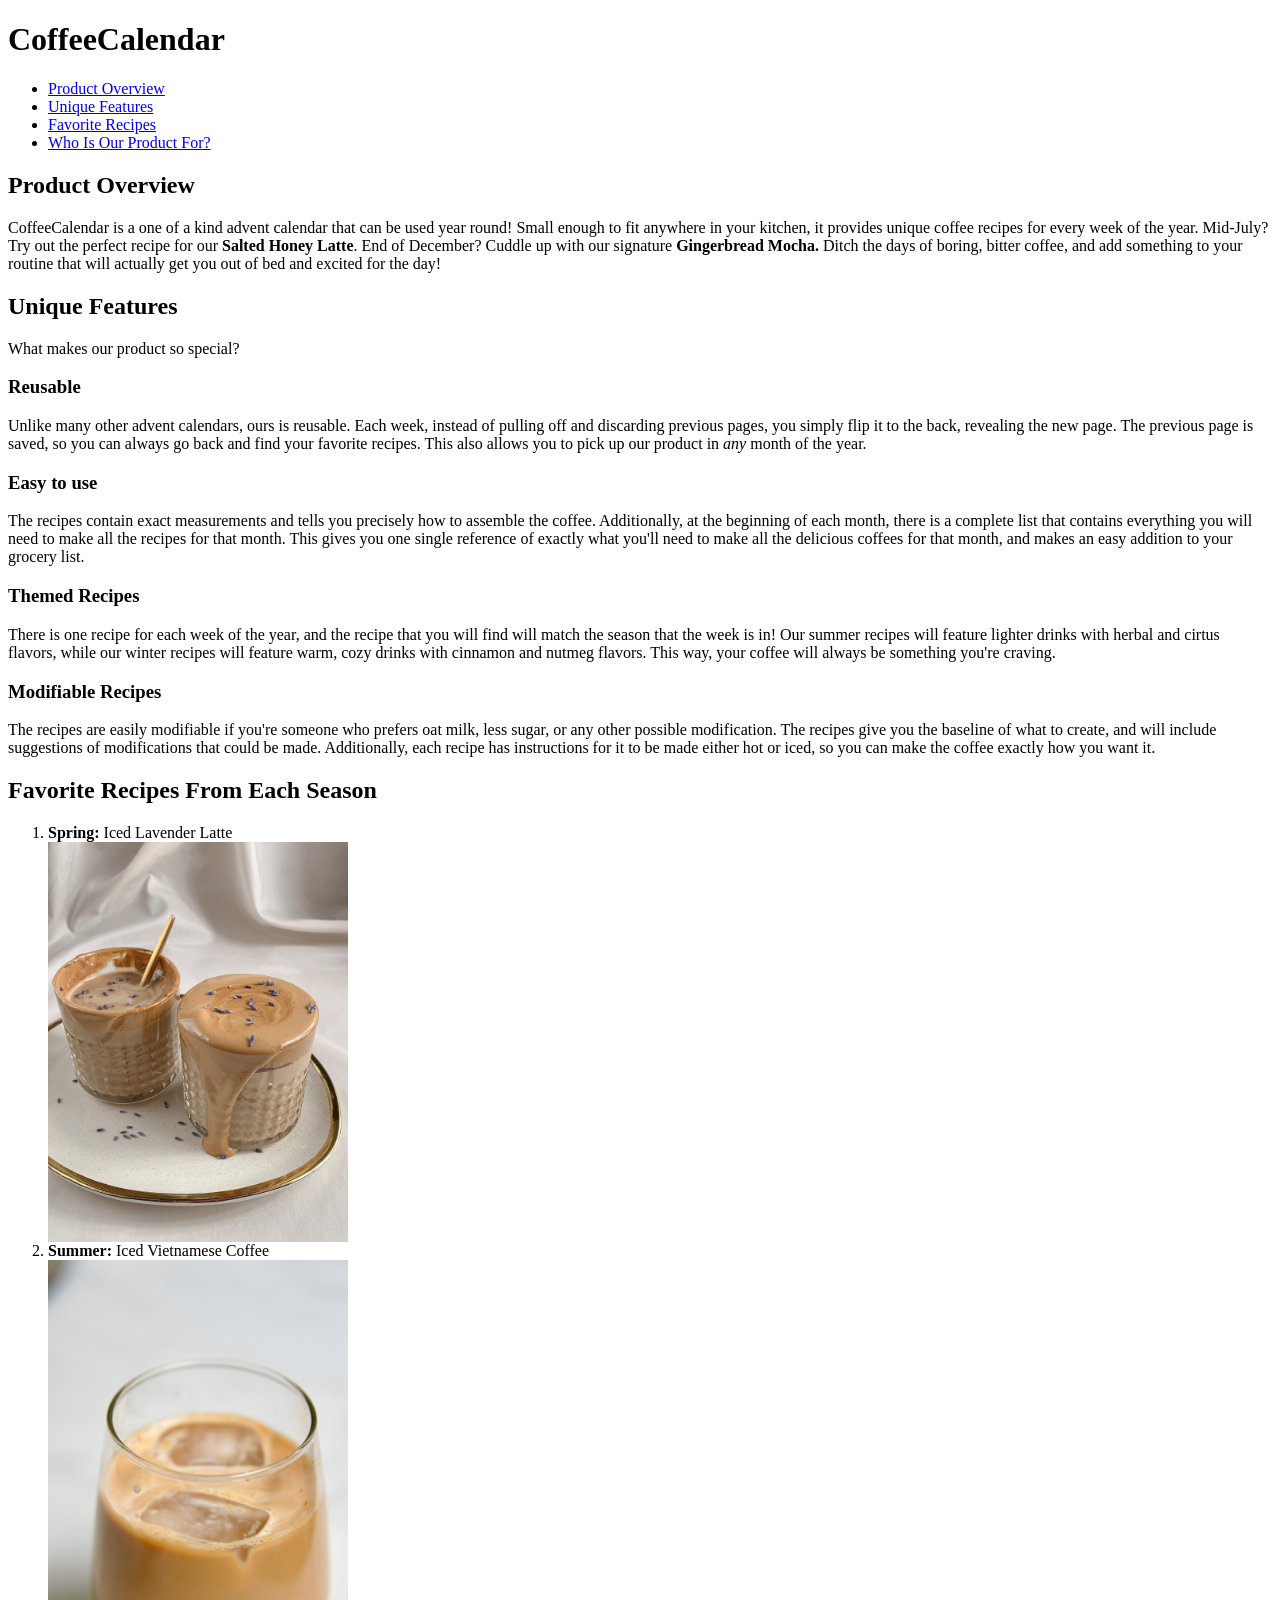
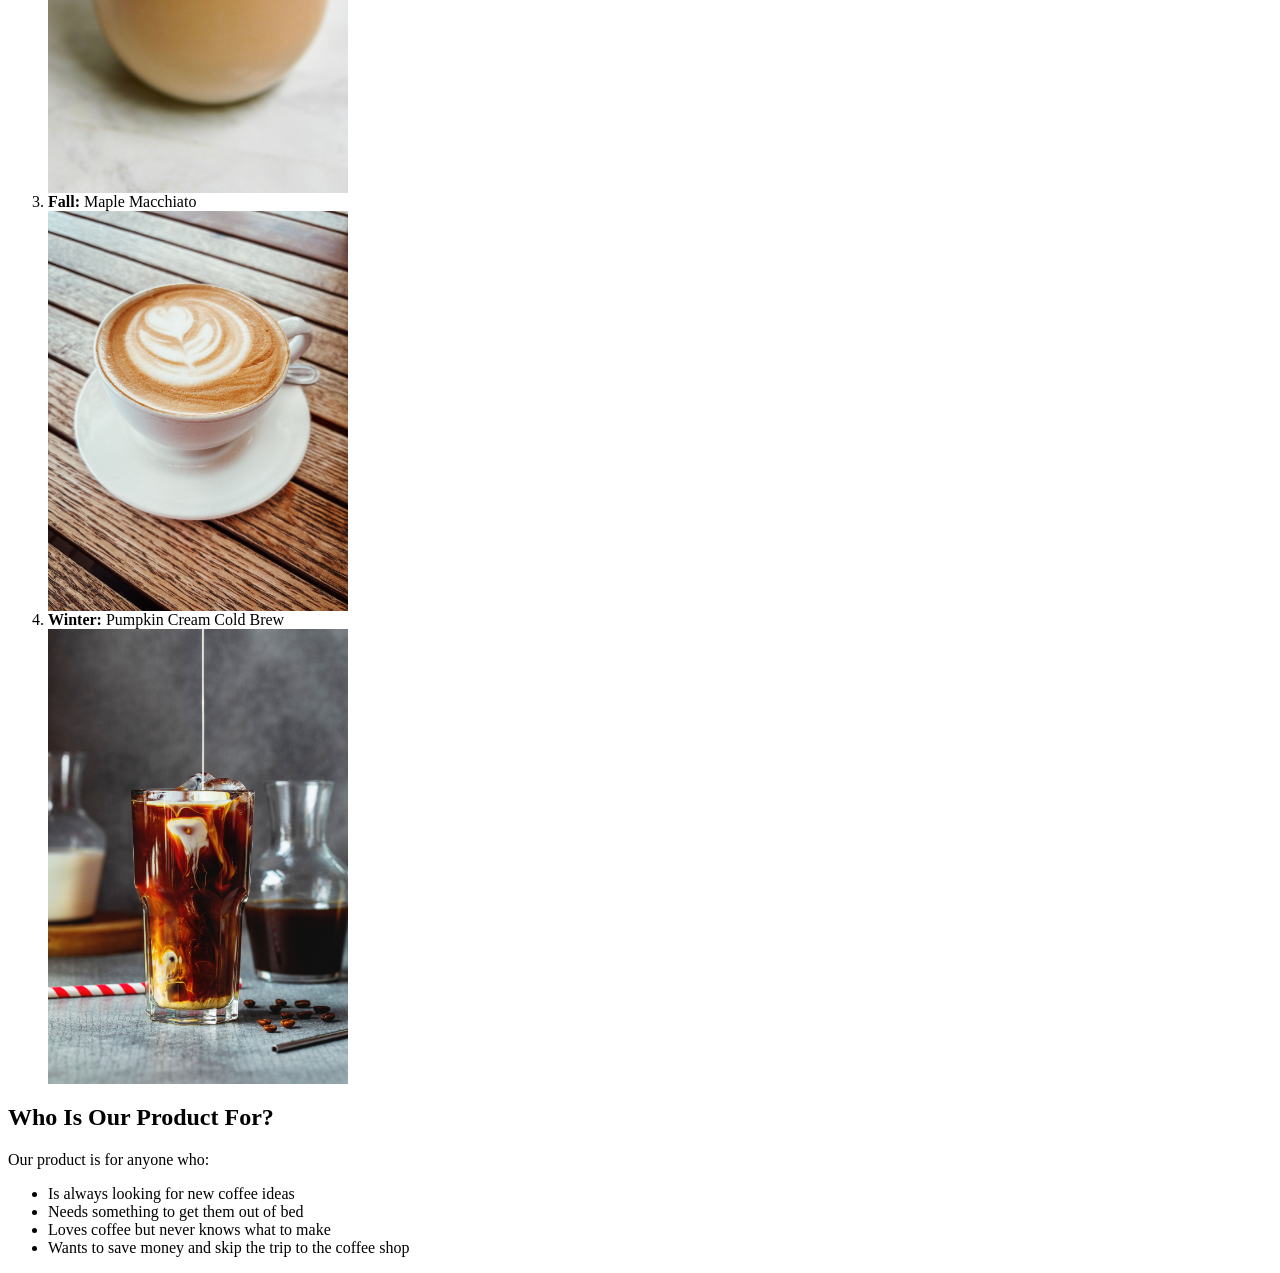
<file: index.html>
<!DOCTYPE html>
<html lang="en">
    <head>
        <title>CoffeeCalendar</title>
        <meta name="description" content="About the CoffeeCalendar Product"> 
        <meta name="author" content="Caitlin Raymond">
        <meta name="keywords" content="Coffee, AdventCalendar, Product">
        <meta charset="UTF-8">
        <link rel="stylesheet" href="css/style.css">
    </head>
    <body>
       <header>
        <h1>CoffeeCalendar</h1>
        <nav>
            <ul>
                <li><a href="#overview">Product Overview</a></li>
                <li><a href="#features">Unique Features</a></li>
                <li><a href="#recipes">Favorite Recipes</a></li>
                <li><a href="#who">Who Is Our Product For?</a></li>
            </ul>
        </nav>
       </header> 
       <main>
        <section id="overview">
            <h2>Product Overview</h2>
            <p>
                CoffeeCalendar is a one of a kind advent calendar that can be used year round! Small enough to fit anywhere in your kitchen, it provides unique coffee recipes for every week of the year. Mid-July? Try out the perfect recipe for our <strong>Salted Honey Latte</strong>. End of December? Cuddle up with our signature <strong>Gingerbread Mocha.</strong> Ditch the days of boring, bitter coffee, and add something to your routine that will actually get you out of bed and excited for the day! 
            </p>
            <h2 id="features">Unique Features</h2>
            <p>What makes our product so special? </p>
                <h3>Reusable</h3>
                <p>Unlike many other advent calendars, ours is reusable. Each week, instead of pulling off and discarding previous pages, you simply flip it to the back, revealing the new page. The previous page is saved, so you can always go back and find your favorite recipes. This also allows you to pick up our product in <em>any</em> month of the year.</p>
                <h3>Easy to use</h3>
                <p> The recipes contain exact measurements and tells you precisely how to assemble the coffee. Additionally, at the beginning of each month, there is a complete list that contains everything you will need to make all the recipes for that month. This gives you one single reference of exactly what you'll need to make all the delicious coffees for that month, and makes an easy addition to your grocery list. 
                </p>
                <h3>Themed Recipes</h3>
                <p>There is one recipe for each week of the year, and the recipe that you will find will match the season that the week is in! Our summer recipes will feature lighter drinks with herbal and cirtus flavors, while our winter recipes will feature warm, cozy drinks with cinnamon and nutmeg flavors. This way, your coffee will always be something you're craving. </p>
                <h3>Modifiable Recipes</h3>
                <p>The recipes are easily modifiable if you're someone who prefers oat milk, less sugar, or any other possible modification. The recipes give you the baseline of what to create, and will include suggestions of modifications that could be made. Additionally, each recipe has instructions for it to be made either hot or iced, so you can make the coffee exactly how you want it.</p>
        </section>
        <section>
            <h2 id="recipes">Favorite Recipes From Each Season</h2>
            <!-- Royalty Free Photos from pexels.com -->
            <ol>
                <li>
                    <b>Spring:</b> Iced Lavender Latte 
                    <img src="images/lavender_latte.jpg" alt="Iced Latte">
                </li>
                
                <li>
                    <b>Summer:</b> Iced Vietnamese Coffee 
                    <img src="images/iced_coffee.jpg" alt="Iced Coffee"></li>
                
                <li>
                    <b>Fall:</b> Maple Macchiato
                    <img src="images/hot_latte.jpg" alt="Hot Latte">
                </li>
                
                <li>
                    <b>Winter:</b> Pumpkin Cream Cold Brew
                    <img src="images/iced_latte.jpg" alt="Cold Brew Coffee">
                </li>
            </ol>
        </section>
        <section id="who">
            <h2>Who Is Our Product For?</h2>
            <p>Our product is for anyone who:</p>
            <ul>
                <li>Is always looking for new coffee ideas</li>
                <li>Needs something to get them out of bed</li>
                <li>Loves coffee but never knows what to make</li>
                <li>Wants to save money and skip the trip to the coffee shop</li>
            </ul>
        </section>
        </main>
       <footer></footer>
    </body>
</html>
</file>
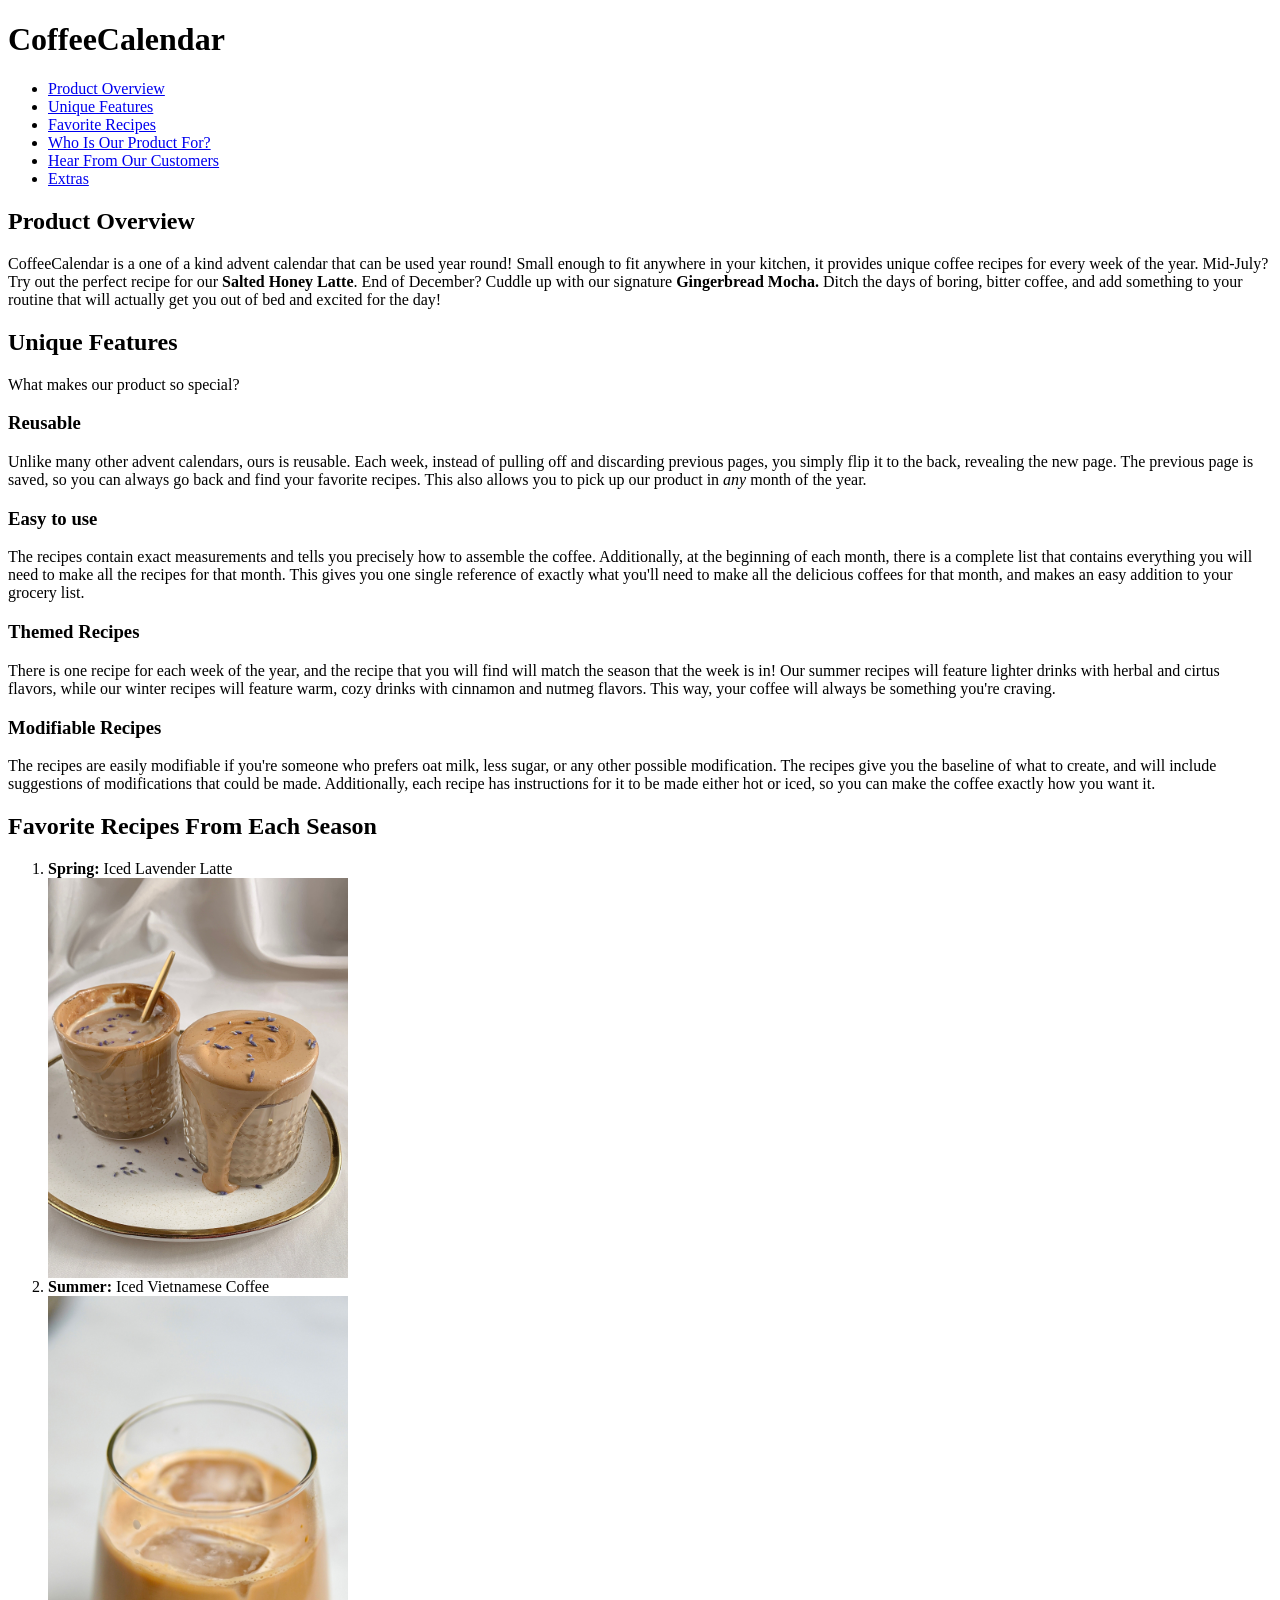
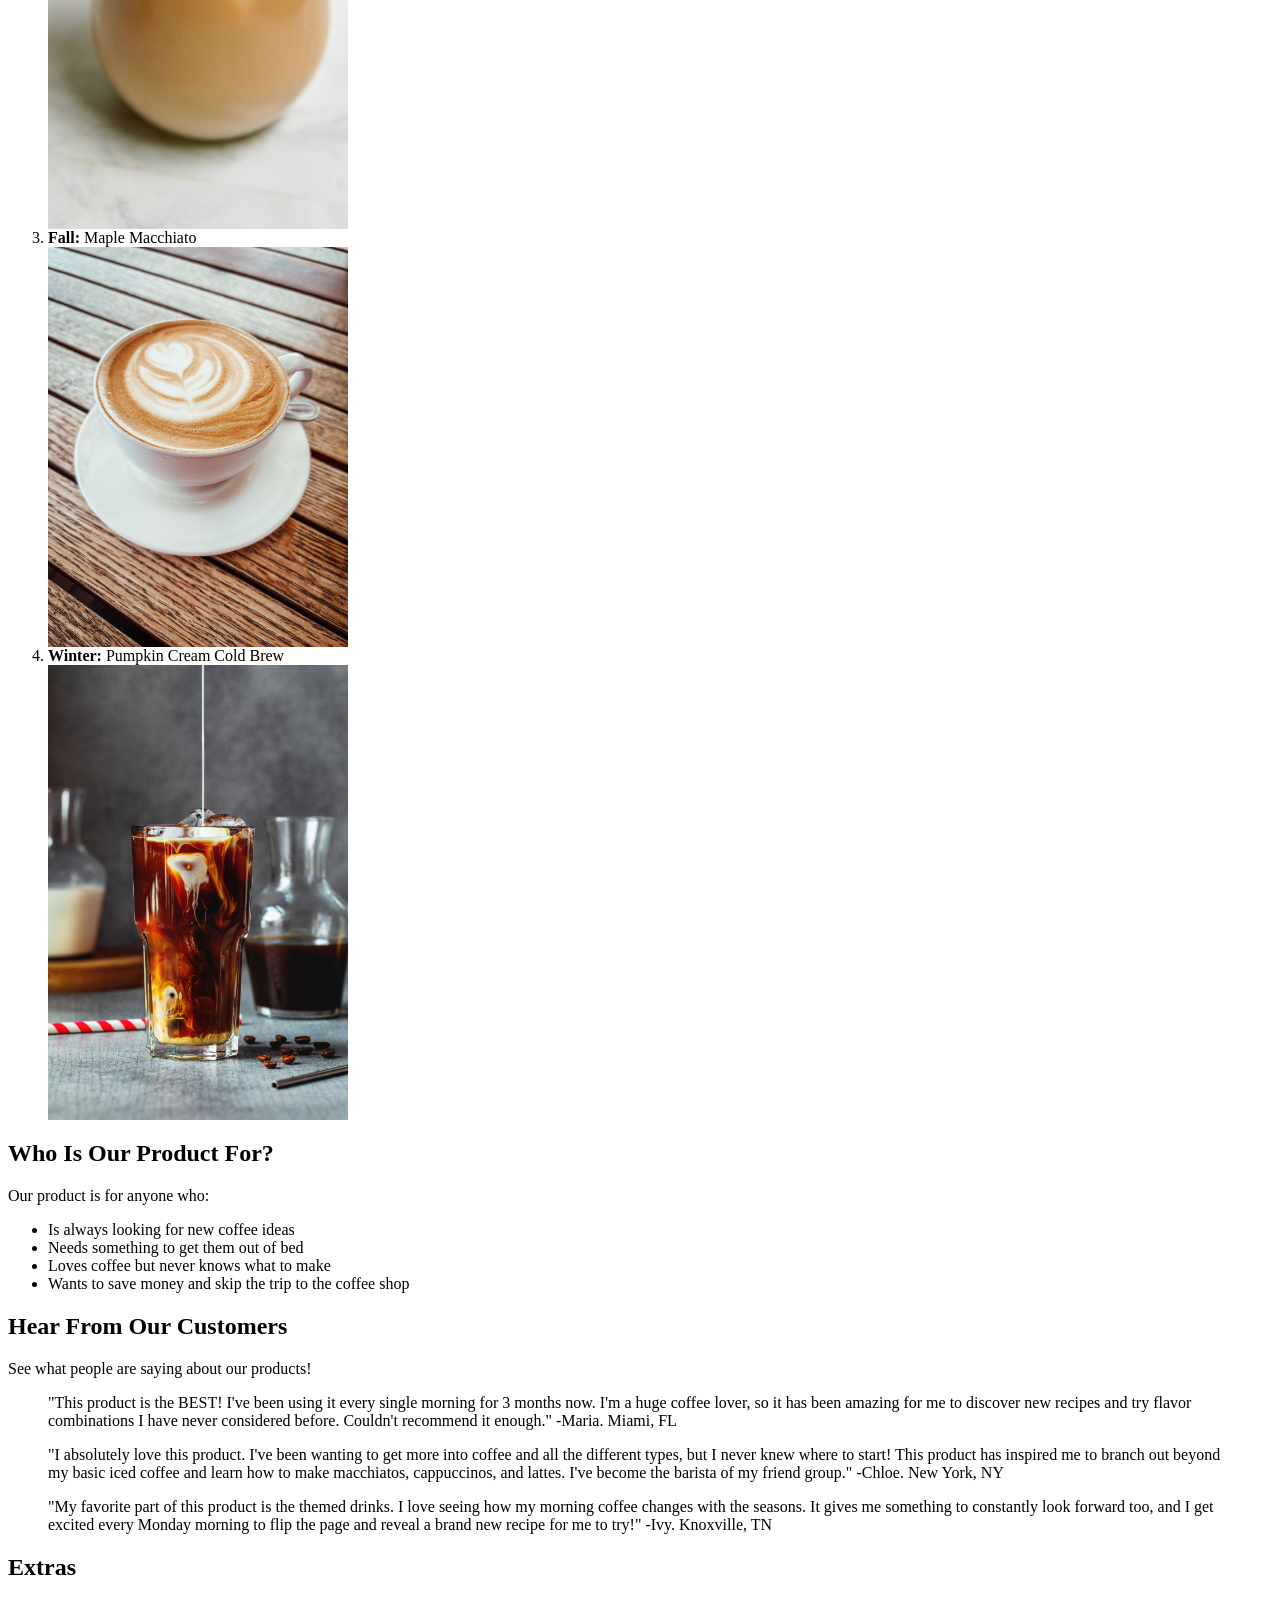
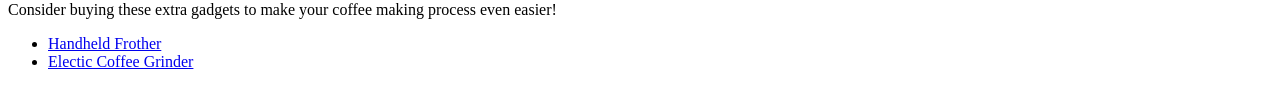
<file: hw1/index.html>
<!DOCTYPE html>
<html lang="en">
    <head>
        <title>CoffeeCalendar</title>
        <meta name="description" content="About the CoffeeCalendar Product"> 
        <meta name="author" content="Caitlin Raymond">
        <meta name="keywords" content="Coffee, AdventCalendar, Product">
        <meta charset="UTF-8">
        <link rel="stylesheet" href="css/style.css">
    </head>
    <body>
       <header>
        <h1>CoffeeCalendar</h1>
        <nav>
            <ul>
                <li><a href="#overview">Product Overview</a></li>
                <li><a href="#features">Unique Features</a></li>
                <li><a href="#recipes">Favorite Recipes</a></li>
                <li><a href="#who">Who Is Our Product For?</a></li>
                <li><a href="#story">Hear From Our Customers</a></li>
                <li><a href="#extras">Extras</a></li>
            </ul>
        </nav>
       </header> 
       <main>
        <section id="overview">
            <h2>Product Overview</h2>
            <p>
                CoffeeCalendar is a one of a kind advent calendar that can be used year round! Small enough to fit anywhere in your kitchen, it provides unique coffee recipes for every week of the year. Mid-July? Try out the perfect recipe for our <strong>Salted Honey Latte</strong>. End of December? Cuddle up with our signature <strong>Gingerbread Mocha.</strong> Ditch the days of boring, bitter coffee, and add something to your routine that will actually get you out of bed and excited for the day! 
            </p>
            <h2 id="features">Unique Features</h2>
            <p>What makes our product so special? </p>
                <h3>Reusable</h3>
                <p>Unlike many other advent calendars, ours is reusable. Each week, instead of pulling off and discarding previous pages, you simply flip it to the back, revealing the new page. The previous page is saved, so you can always go back and find your favorite recipes. This also allows you to pick up our product in <em>any</em> month of the year.</p>
                <h3>Easy to use</h3>
                <p> The recipes contain exact measurements and tells you precisely how to assemble the coffee. Additionally, at the beginning of each month, there is a complete list that contains everything you will need to make all the recipes for that month. This gives you one single reference of exactly what you'll need to make all the delicious coffees for that month, and makes an easy addition to your grocery list. 
                </p>
                <h3>Themed Recipes</h3>
                <p>There is one recipe for each week of the year, and the recipe that you will find will match the season that the week is in! Our summer recipes will feature lighter drinks with herbal and cirtus flavors, while our winter recipes will feature warm, cozy drinks with cinnamon and nutmeg flavors. This way, your coffee will always be something you're craving. </p>
                <h3>Modifiable Recipes</h3>
                <p>The recipes are easily modifiable if you're someone who prefers oat milk, less sugar, or any other possible modification. The recipes give you the baseline of what to create, and will include suggestions of modifications that could be made. Additionally, each recipe has instructions for it to be made either hot or iced, so you can make the coffee exactly how you want it.</p>
        </section>
        <section>
            <h2 id="recipes">Favorite Recipes From Each Season</h2>
            <!-- Royalty Free Photos from pexels.com -->
            <ol>
                <li>
                    <b>Spring:</b> Iced Lavender Latte 
                    <img src="images/lavender_latte.jpg" alt="Iced Latte">
                </li>
                
                <li>
                    <b>Summer:</b> Iced Vietnamese Coffee 
                    <img src="images/iced_coffee.jpg" alt="Iced Coffee"></li>
                
                <li>
                    <b>Fall:</b> Maple Macchiato
                    <img src="images/hot_latte.jpg" alt="Hot Latte">
                </li>
                
                <li>
                    <b>Winter:</b> Pumpkin Cream Cold Brew
                    <img src="images/iced_latte.jpg" alt="Cold Brew Coffee">
                </li>
            </ol>
        </section>
        <section id="who">
            <h2>Who Is Our Product For?</h2>
            <p>Our product is for anyone who:</p>
            <ul>
                <li>Is always looking for new coffee ideas</li>
                <li>Needs something to get them out of bed</li>
                <li>Loves coffee but never knows what to make</li>
                <li>Wants to save money and skip the trip to the coffee shop</li>
            </ul>
        </section>
        <section id="story">
            <h2>Hear From Our Customers</h2>
            <p>See what people are saying about our products!</p>
            <blockquote>"This product is the BEST! I've been using it every single morning for 3 months now. I'm a huge coffee lover, so it has been amazing for me to discover new recipes and try flavor combinations I have never considered before. Couldn't recommend it enough." -Maria. Miami, FL</blockquote>
            <blockquote>"I absolutely love this product. I've been wanting to get more into coffee and all the different types, but I never knew where to start! This product has inspired me to branch out beyond my basic iced coffee and learn how to make macchiatos, cappuccinos, and lattes. I've become the barista of my friend group." -Chloe. New York, NY</blockquote>
            <blockquote>"My favorite part of this product is the themed drinks. I love seeing how my morning coffee changes with the seasons. It gives me something to constantly look forward too, and I get excited every Monday morning to flip the page and reveal a brand new recipe for me to try!" -Ivy. Knoxville, TN</blockquote>
        </section>
        <section id="extras">
            <h2>Extras</h2>
            <p>Consider buying these extra gadgets to make your coffee making process even easier!</p>
            <ul>
                <li><a href="https://www.amazon.com/YUSWKO-Handheld-Rechargeable-Cappuccino-Chocolate/dp/B0CZ8636QT/ref=sr_keystone_bg_1_sspa?dib=eyJ2IjoiMSJ9.cIoy-7UCwOGHAzm1gC1GsqFzwxn46ZvoOkYBBLMz4kozBOWOeVGyVcP_wEcdwMf6.2bTrIIvSD4MhJxwpLQ8ngEQUPxpGbEvJDkwruB9KR58&dib_tag=se&keywords=coffee+gadgets&qid=1788459081&sr=8-1-spons&sp_csd=d2lkZ2V0TmFtZT1zcF9hdGY&psc=1" target="_blank">Handheld Frother</a></li>
                <li><a href="https://www.amazon.com/Hamilton-Beach-Coffee-Grinder-80335R/dp/B005EPRFKO/ref=sr_1_9?crid=9X7D1ZDO929Y&dib=eyJ2IjoiMSJ9.[base64].HjBapl3THznS8xA3dVainPiJAcvEJHele6gKrVIPYMQ&dib_tag=se&keywords=electric+coffee+grinder&qid=1788459595&sprefix=electric+co%2Caps%2C495&sr=8-9" target="_blank">Electic Coffee Grinder</a></li>
            </ul>
        </section>
        </main>
       <footer></footer>
    </body>
</html>
</file>
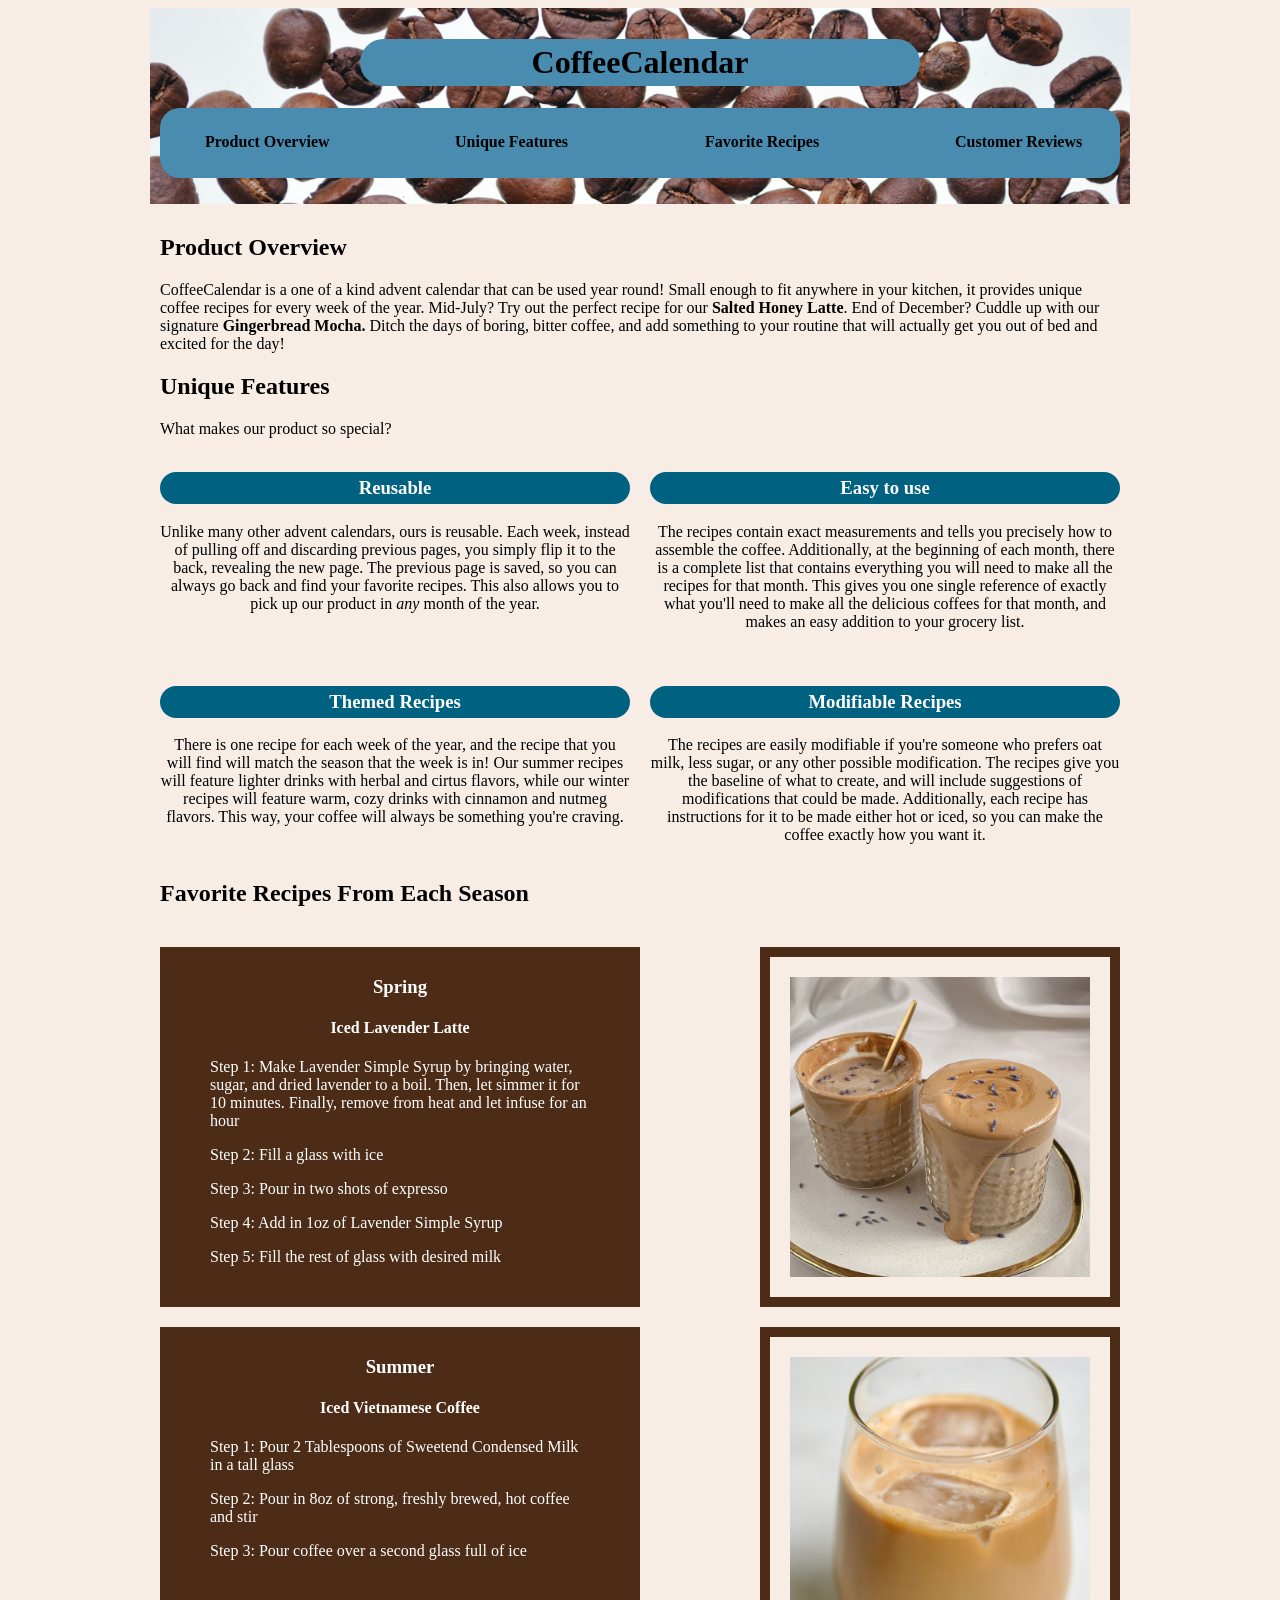
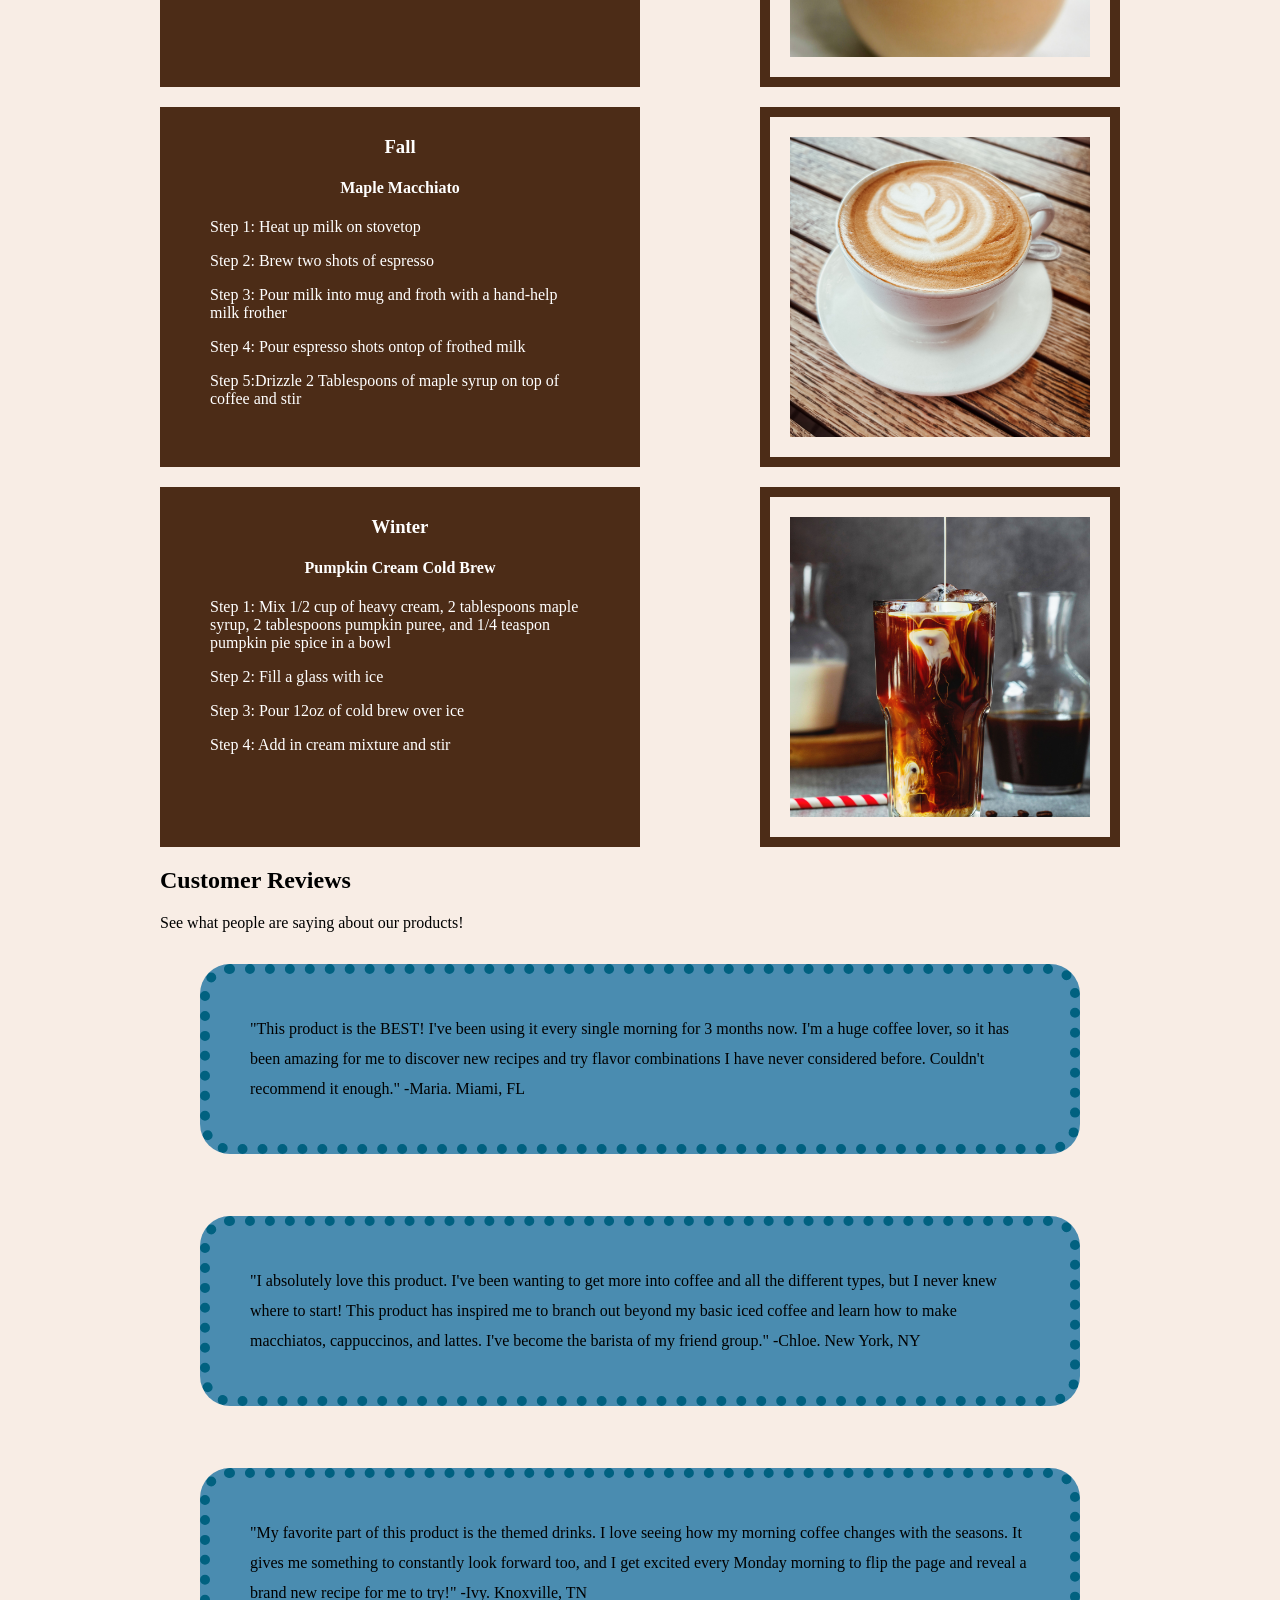
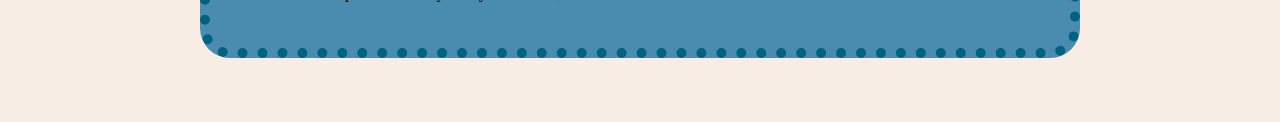
<file: hw2/index.html>
<!DOCTYPE html>
<html lang="en">
    <head>
        <title>CoffeeCalendar</title>
        <meta name="description" content="About the CoffeeCalendar Product"> 
        <meta name="author" content="Caitlin Raymond">
        <meta name="keywords" content="Coffee, AdventCalendar, Product">
        <meta charset="UTF-8">
        <link rel="stylesheet" href="css/style.css" media="(min-width: 800px)">
        <link rel="stylesheet" href="css/tablet.css" media="(min-width: 460px) and (max-width: 799px)">
        <link rel="stylesheet" href="css/mobile.css" media="(max-width: 459px)">
        
        <!-- <meta viewport= content="width-device-width, initial-scale=1.0" /> -->
    </head>
    <body>
       <header>
        <h1>CoffeeCalendar</h1>
        <nav>
            <ul>
                <li><a href="#overview">Product Overview</a></li>
                <li><a href="#features">Unique Features</a></li>
                <li><a href="#recipes">Favorite Recipes</a></li>
                <li><a href="#story">Customer Reviews</a></li>
            </ul>
        </nav>
       </header> 
       <main>
        <section id="overview">
            <h2>Product Overview</h2>
            <p>
                CoffeeCalendar is a one of a kind advent calendar that can be used year round! Small enough to fit anywhere in your kitchen, it provides unique coffee recipes for every week of the year. Mid-July? Try out the perfect recipe for our <strong>Salted Honey Latte</strong>. End of December? Cuddle up with our signature <strong>Gingerbread Mocha.</strong> Ditch the days of boring, bitter coffee, and add something to your routine that will actually get you out of bed and excited for the day! 
            </p>
        </section>
        
            <h2 id="features">Unique Features</h2>
            <p>What makes our product so special? </p>
            <section class="features">
            <div>
                <h3>Reusable</h3>
                <p>Unlike many other advent calendars, ours is reusable. Each week, instead of pulling off and discarding previous pages, you simply flip it to the back, revealing the new page. The previous page is saved, so you can always go back and find your favorite recipes. This also allows you to pick up our product in <em>any</em> month of the year.</p>
            </div>
            <div>
                <h3>Easy to use</h3>
                <p> The recipes contain exact measurements and tells you precisely how to assemble the coffee. Additionally, at the beginning of each month, there is a complete list that contains everything you will need to make all the recipes for that month. This gives you one single reference of exactly what you'll need to make all the delicious coffees for that month, and makes an easy addition to your grocery list. 
                </p>
            </div>
            <div>
                <h3>Themed Recipes</h3>
                <p>There is one recipe for each week of the year, and the recipe that you will find will match the season that the week is in! Our summer recipes will feature lighter drinks with herbal and cirtus flavors, while our winter recipes will feature warm, cozy drinks with cinnamon and nutmeg flavors. This way, your coffee will always be something you're craving. </p>
            </div>
            <div>
                <h3>Modifiable Recipes</h3>
                <p>The recipes are easily modifiable if you're someone who prefers oat milk, less sugar, or any other possible modification. The recipes give you the baseline of what to create, and will include suggestions of modifications that could be made. Additionally, each recipe has instructions for it to be made either hot or iced, so you can make the coffee exactly how you want it.</p>
            </div>
        </section>
        <section class="recipe">
            <h2 id="recipes">Favorite Recipes From Each Season</h2>
            <!-- Royalty Free Photos from pexels.com -->
            <section class="recipe_example">
            <div class = "recipe_text">
                <h3>Spring</h3>
                <h4>Iced Lavender Latte </h4>
                <p>Step 1: Make Lavender Simple Syrup by bringing water, sugar, and dried lavender to a boil. Then, let simmer it for 10 minutes. Finally, remove from heat and let infuse for an hour  </p>
                <p>Step 2: Fill a glass with ice</p>
                <p>Step 3: Pour in two shots of expresso</p>
                <p>Step 4: Add in 1oz of Lavender Simple Syrup</p>
                <p>Step 5: Fill the rest of glass with desired milk</p>
            </div>
            <img src="images/lavender_latte.jpg" alt="Iced Latte">
            </section>
            <section class="recipe_example">
            <div class = "recipe_text">
                <h3>Summer</h3>
                <h4>Iced Vietnamese Coffee </h4>
                <p>Step 1: Pour 2 Tablespoons of Sweetend Condensed Milk in a tall glass</p>
                <p>Step 2: Pour in 8oz of strong, freshly brewed, hot coffee and stir</p>
                <p>Step 3: Pour coffee over a second glass full of ice</p>
            </div>
            <img src="images/iced_coffee.jpg" alt="Iced Coffee">
            </section>
            <section class="recipe_example">
            <div class = "recipe_text">
                <h3>Fall</h3>
                <h4>Maple Macchiato </h4>
                <p>Step 1: Heat up milk on stovetop </p>
                <p>Step 2: Brew two shots of espresso</p>
                <p>Step 3: Pour milk into mug and froth with a hand-help milk frother</p>
                <p>Step 4: Pour espresso shots ontop of frothed milk</p>
                <p>Step 5:Drizzle 2 Tablespoons of maple syrup on top of coffee and stir</p>
            </div>
            <img src="images/hot_latte.jpg" alt="Hot Latte">
            </section>
            <section class="recipe_example">
            <div class = "recipe_text">
                <h3>Winter</h3>
                <h4>Pumpkin Cream Cold Brew </h4>
                <p>Step 1: Mix 1/2 cup of heavy cream, 2 tablespoons maple syrup, 2 tablespoons pumpkin puree, and 1/4 teaspon pumpkin pie spice in a bowl</p>
                <p>Step 2: Fill a glass with ice </p>
                <p>Step 3: Pour 12oz of cold brew over ice </p>
                <p>Step 4: Add in cream mixture and stir</p>
            </div>
            <img src="images/iced_latte.jpg" alt="Cold Brew Coffee">
            </section>
        </section>

        <section id="story">
            <h2>Customer Reviews</h2>
            <p>See what people are saying about our products!</p>
            <div class="review-container">
                <blockquote class="review">"This product is the BEST! I've been using it every single morning for 3 months now. I'm a huge coffee lover, so it has been amazing for me to discover new recipes and try flavor combinations I have never considered before. Couldn't recommend it enough." -Maria. Miami, FL</blockquote>
                <blockquote class="review">"I absolutely love this product. I've been wanting to get more into coffee and all the different types, but I never knew where to start! This product has inspired me to branch out beyond my basic iced coffee and learn how to make macchiatos, cappuccinos, and lattes. I've become the barista of my friend group." -Chloe. New York, NY</blockquote>
                <blockquote class="review">"My favorite part of this product is the themed drinks. I love seeing how my morning coffee changes with the seasons. It gives me something to constantly look forward too, and I get excited every Monday morning to flip the page and reveal a brand new recipe for me to try!" -Ivy. Knoxville, TN</blockquote>
            </div>
        </section>     
        </main>
       <footer></footer>
    </body>
</html>
</file>
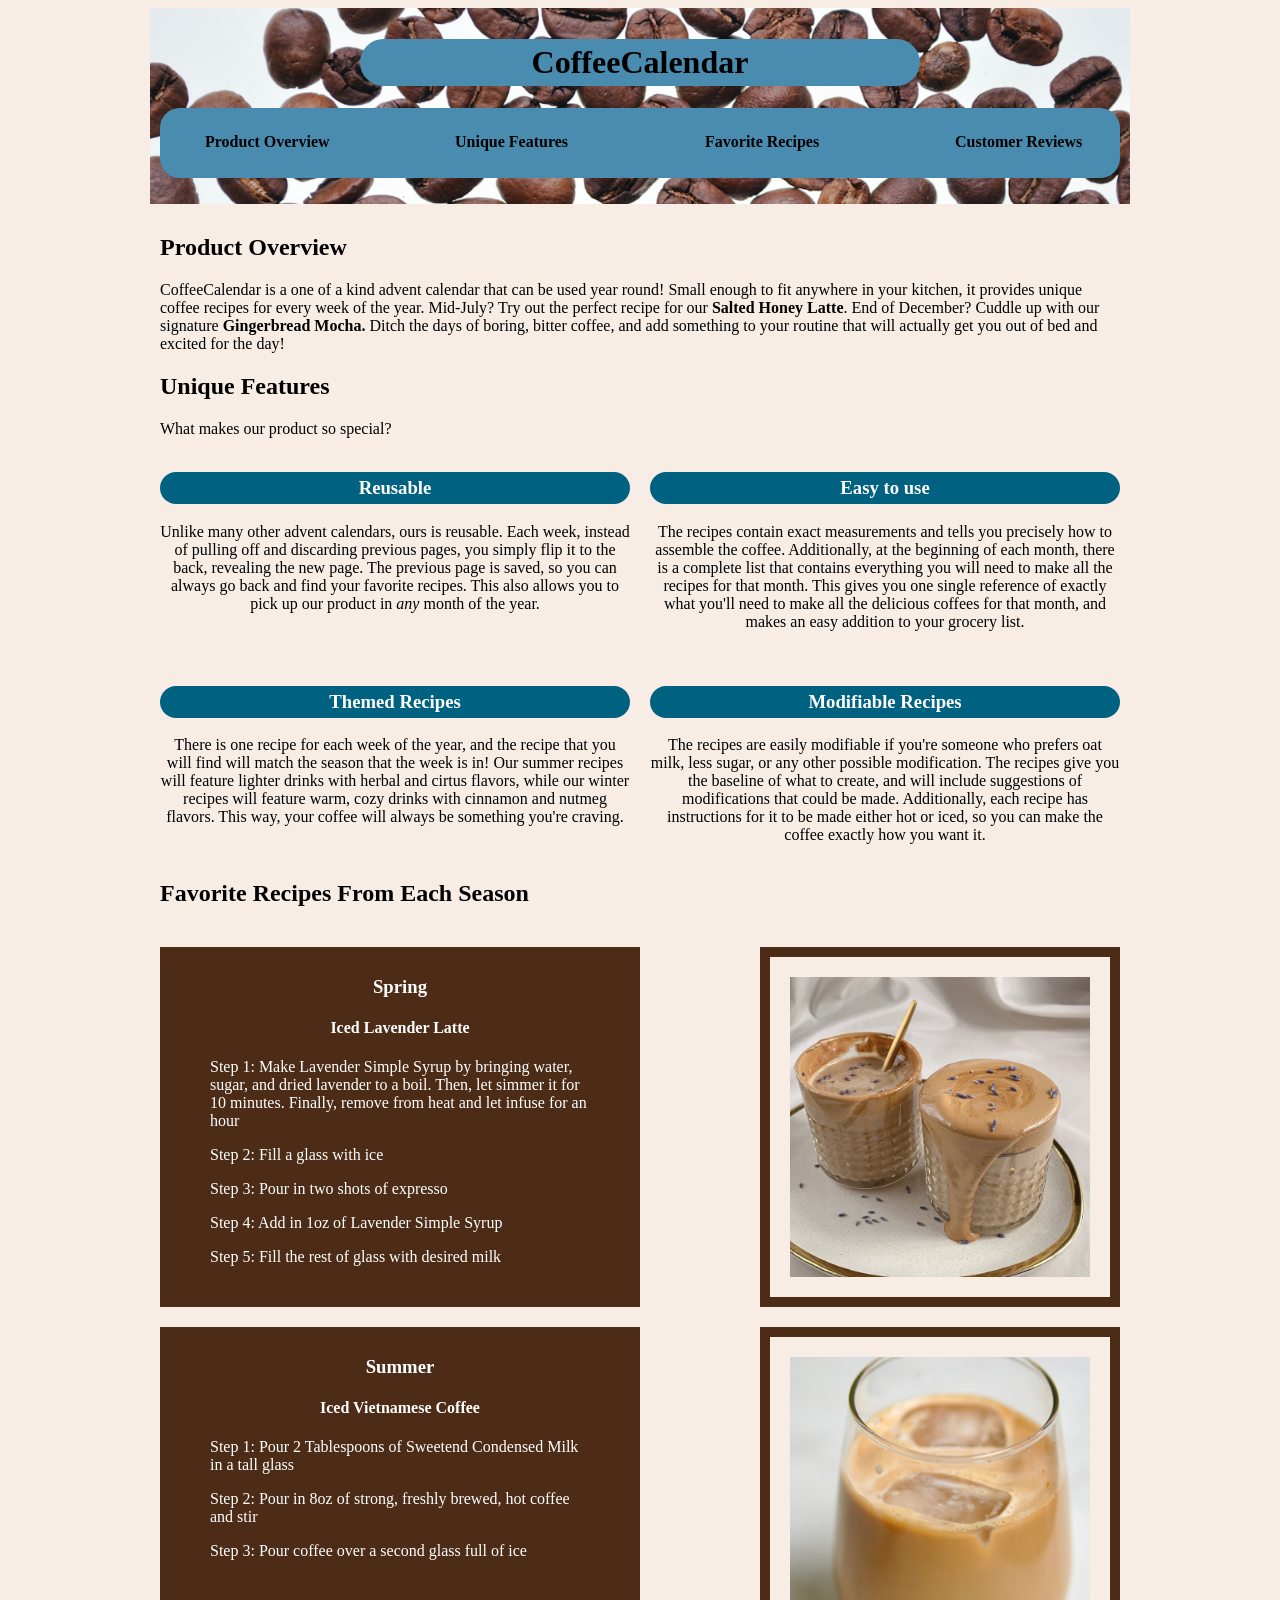
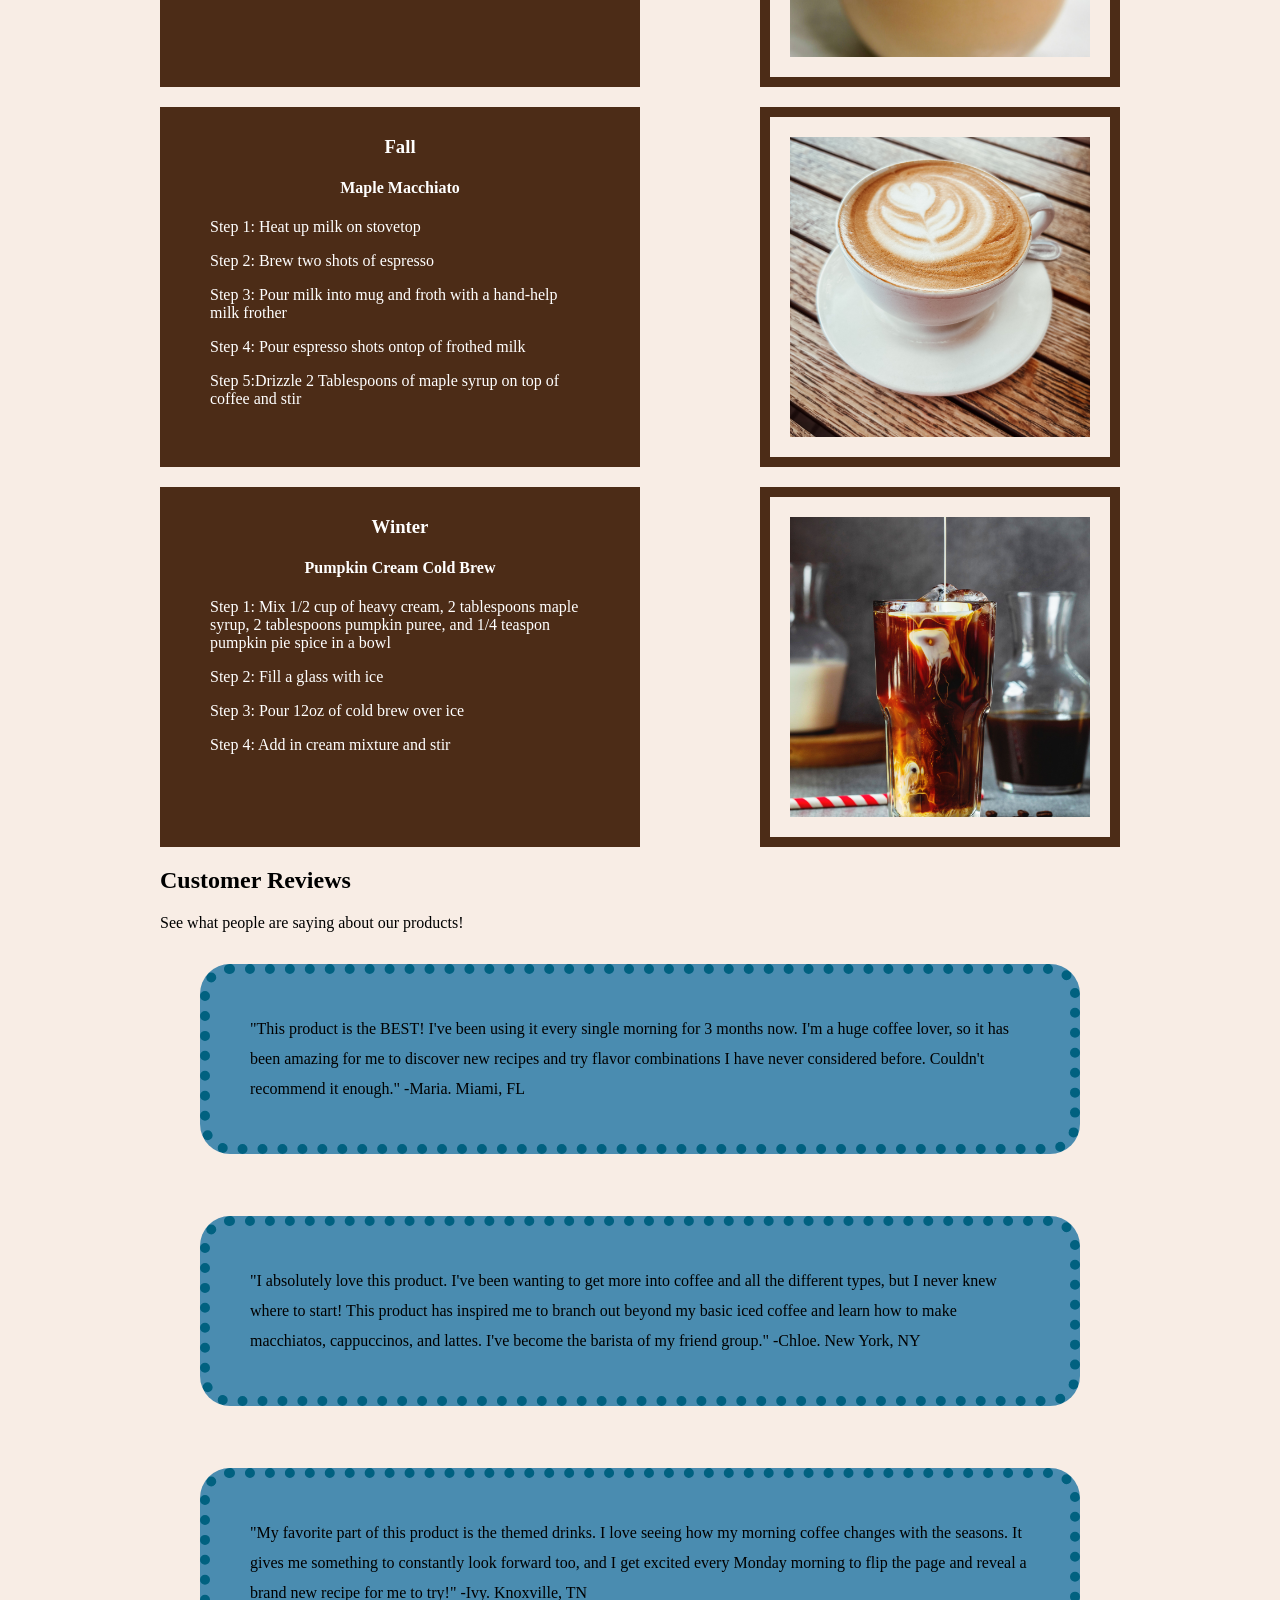
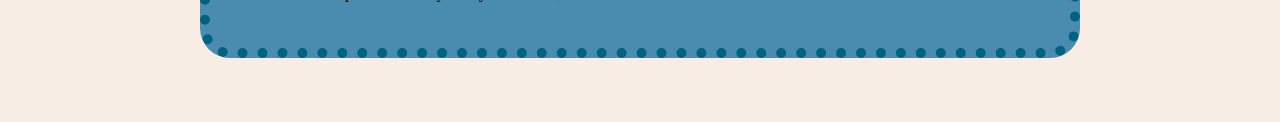
<file: hw3/index.html>
<!DOCTYPE html>
<html lang="en">
    <head>
        <title>CoffeeCalendar</title>
        <meta name="description" content="About the CoffeeCalendar Product"> 
        <meta name="author" content="Caitlin Raymond">
        <meta name="keywords" content="Coffee, AdventCalendar, Product">
        <meta charset="UTF-8">
        <meta name="viewport" content="width=device-width, initial-scale=1.0">
        <link rel="stylesheet" href="css/style.css" media="(min-width: 800px)">
        <link rel="stylesheet" href="css/tablet.css" media="(min-width: 460px) and (max-width: 799px)">
        <link rel="stylesheet" href="css/mobile.css" media="(max-width: 459px)">
        
    </head>
    <body>
       <header>
        <h1>CoffeeCalendar</h1>
        <nav>
            <ul>
                <li><a href="#overview">Product Overview</a></li>
                <li><a href="#features">Unique Features</a></li>
                <li><a href="#recipes">Favorite Recipes</a></li>
                <li><a href="#story">Customer Reviews</a></li>
            </ul>
        </nav>
       </header> 
       <main>
        <section id="overview">
            <h2>Product Overview</h2>
            <p>
                CoffeeCalendar is a one of a kind advent calendar that can be used year round! Small enough to fit anywhere in your kitchen, it provides unique coffee recipes for every week of the year. Mid-July? Try out the perfect recipe for our <strong>Salted Honey Latte</strong>. End of December? Cuddle up with our signature <strong>Gingerbread Mocha.</strong> Ditch the days of boring, bitter coffee, and add something to your routine that will actually get you out of bed and excited for the day! 
            </p>
        </section>
        
            <h2 id="features">Unique Features</h2>
            <p>What makes our product so special? </p>
            <section class="features">
            <div>
                <h3>Reusable</h3>
                <p>Unlike many other advent calendars, ours is reusable. Each week, instead of pulling off and discarding previous pages, you simply flip it to the back, revealing the new page. The previous page is saved, so you can always go back and find your favorite recipes. This also allows you to pick up our product in <em>any</em> month of the year.</p>
            </div>
            <div>
                <h3>Easy to use</h3>
                <p> The recipes contain exact measurements and tells you precisely how to assemble the coffee. Additionally, at the beginning of each month, there is a complete list that contains everything you will need to make all the recipes for that month. This gives you one single reference of exactly what you'll need to make all the delicious coffees for that month, and makes an easy addition to your grocery list. 
                </p>
            </div>
            <div>
                <h3>Themed Recipes</h3>
                <p>There is one recipe for each week of the year, and the recipe that you will find will match the season that the week is in! Our summer recipes will feature lighter drinks with herbal and cirtus flavors, while our winter recipes will feature warm, cozy drinks with cinnamon and nutmeg flavors. This way, your coffee will always be something you're craving. </p>
            </div>
            <div>
                <h3>Modifiable Recipes</h3>
                <p>The recipes are easily modifiable if you're someone who prefers oat milk, less sugar, or any other possible modification. The recipes give you the baseline of what to create, and will include suggestions of modifications that could be made. Additionally, each recipe has instructions for it to be made either hot or iced, so you can make the coffee exactly how you want it.</p>
            </div>
        </section>
        <section class="recipe">
            <h2 id="recipes">Favorite Recipes From Each Season</h2>
            <!-- Royalty Free Photos from pexels.com -->
            <section class="recipe_example">
            <div class = "recipe_text">
                <h3>Spring</h3>
                <h4>Iced Lavender Latte </h4>
                <p>Step 1: Make Lavender Simple Syrup by bringing water, sugar, and dried lavender to a boil. Then, let simmer it for 10 minutes. Finally, remove from heat and let infuse for an hour  </p>
                <p>Step 2: Fill a glass with ice</p>
                <p>Step 3: Pour in two shots of expresso</p>
                <p>Step 4: Add in 1oz of Lavender Simple Syrup</p>
                <p>Step 5: Fill the rest of glass with desired milk</p>
            </div>
            <img src="images/lavender_latte.jpg" alt="Iced Latte">
            </section>
            <section class="recipe_example">
            <div class = "recipe_text">
                <h3>Summer</h3>
                <h4>Iced Vietnamese Coffee </h4>
                <p>Step 1: Pour 2 Tablespoons of Sweetend Condensed Milk in a tall glass</p>
                <p>Step 2: Pour in 8oz of strong, freshly brewed, hot coffee and stir</p>
                <p>Step 3: Pour coffee over a second glass full of ice</p>
            </div>
            <img src="images/iced_coffee.jpg" alt="Iced Coffee">
            </section>
            <section class="recipe_example">
            <div class = "recipe_text">
                <h3>Fall</h3>
                <h4>Maple Macchiato </h4>
                <p>Step 1: Heat up milk on stovetop </p>
                <p>Step 2: Brew two shots of espresso</p>
                <p>Step 3: Pour milk into mug and froth with a hand-help milk frother</p>
                <p>Step 4: Pour espresso shots ontop of frothed milk</p>
                <p>Step 5:Drizzle 2 Tablespoons of maple syrup on top of coffee and stir</p>
            </div>
            <img src="images/hot_latte.jpg" alt="Hot Latte">
            </section>
            <section class="recipe_example">
            <div class = "recipe_text">
                <h3>Winter</h3>
                <h4>Pumpkin Cream Cold Brew </h4>
                <p>Step 1: Mix 1/2 cup of heavy cream, 2 tablespoons maple syrup, 2 tablespoons pumpkin puree, and 1/4 teaspon pumpkin pie spice in a bowl</p>
                <p>Step 2: Fill a glass with ice </p>
                <p>Step 3: Pour 12oz of cold brew over ice </p>
                <p>Step 4: Add in cream mixture and stir</p>
            </div>
            <img src="images/iced_latte.jpg" alt="Cold Brew Coffee">
            </section>
        </section>

        <section id="story">
            <h2>Customer Reviews</h2>
            <p>See what people are saying about our products!</p>
            <div class="review-container">
                <blockquote class="review">"This product is the BEST! I've been using it every single morning for 3 months now. I'm a huge coffee lover, so it has been amazing for me to discover new recipes and try flavor combinations I have never considered before. Couldn't recommend it enough." -Maria. Miami, FL</blockquote>
                <blockquote class="review">"I absolutely love this product. I've been wanting to get more into coffee and all the different types, but I never knew where to start! This product has inspired me to branch out beyond my basic iced coffee and learn how to make macchiatos, cappuccinos, and lattes. I've become the barista of my friend group." -Chloe. New York, NY</blockquote>
                <blockquote class="review">"My favorite part of this product is the themed drinks. I love seeing how my morning coffee changes with the seasons. It gives me something to constantly look forward too, and I get excited every Monday morning to flip the page and reveal a brand new recipe for me to try!" -Ivy. Knoxville, TN</blockquote>
            </div>
        </section>     
        </main>
       <footer></footer>
    </body>
</html>
</file>
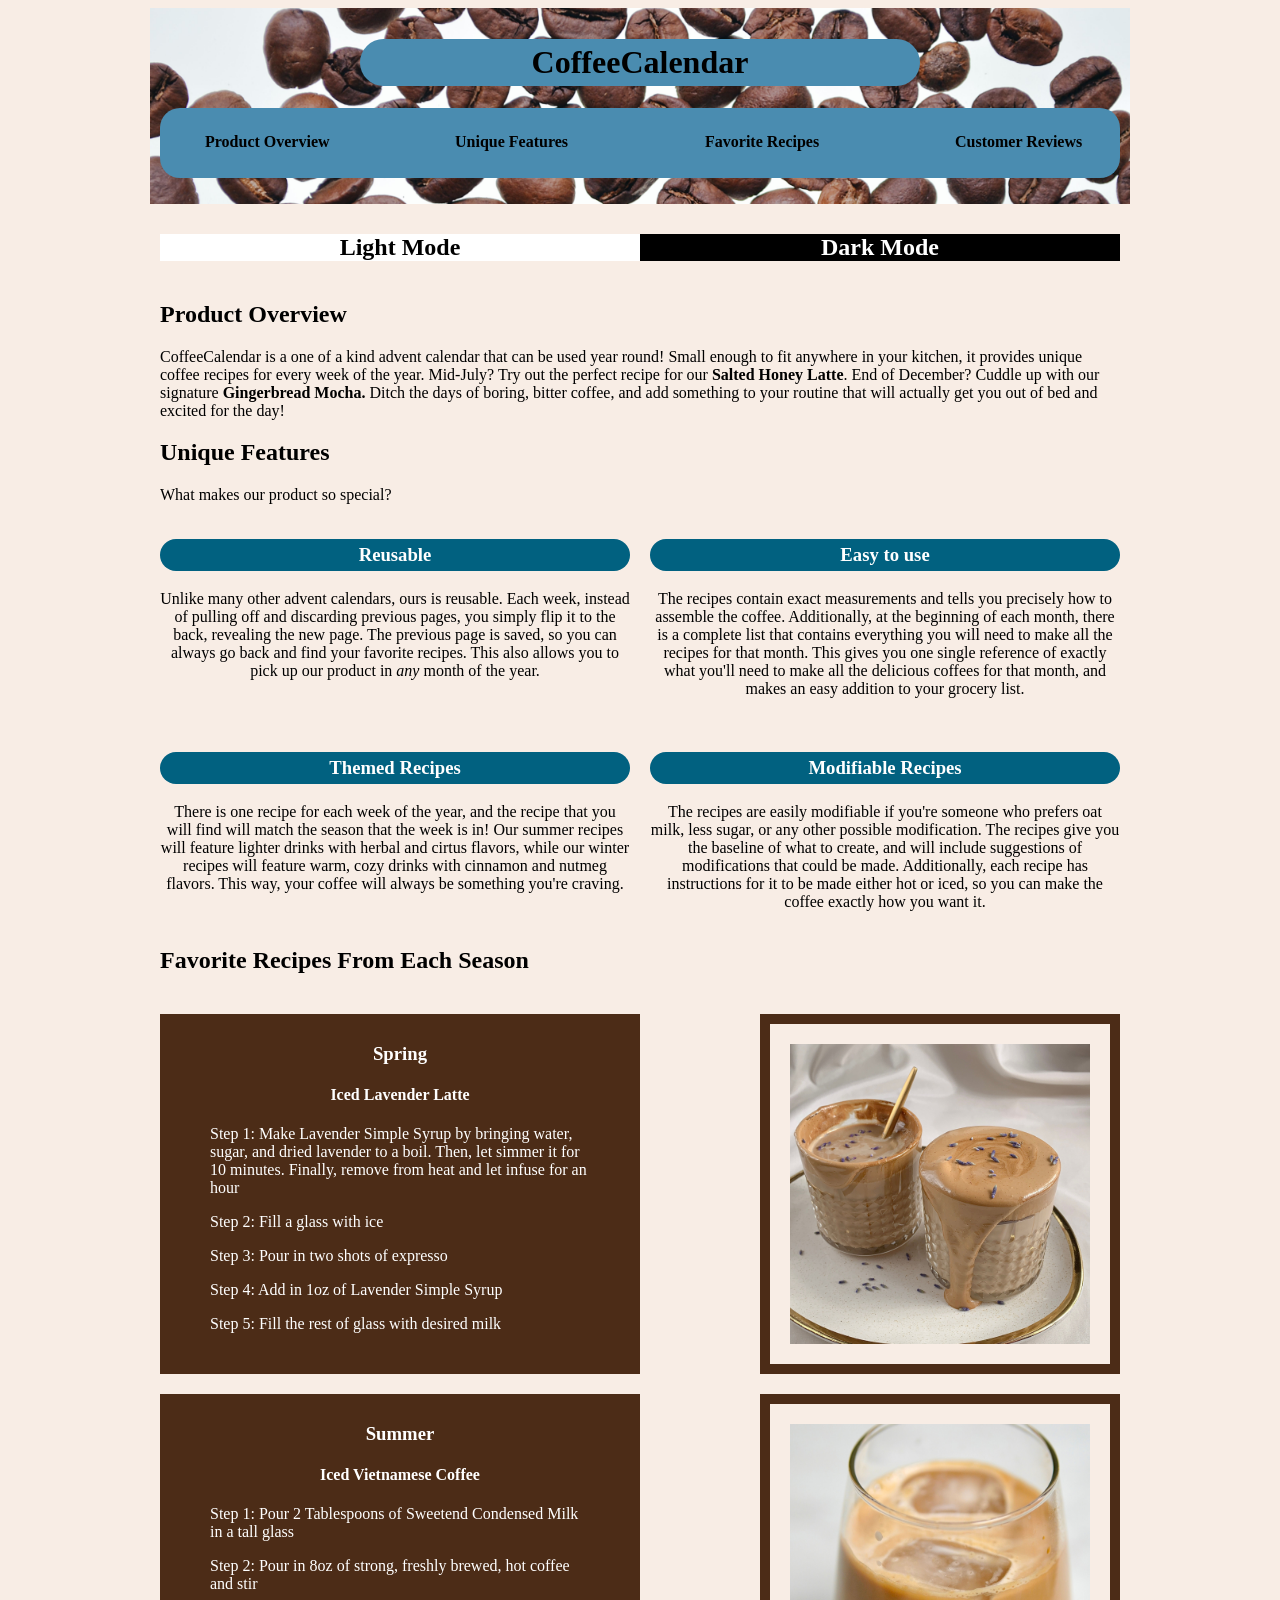
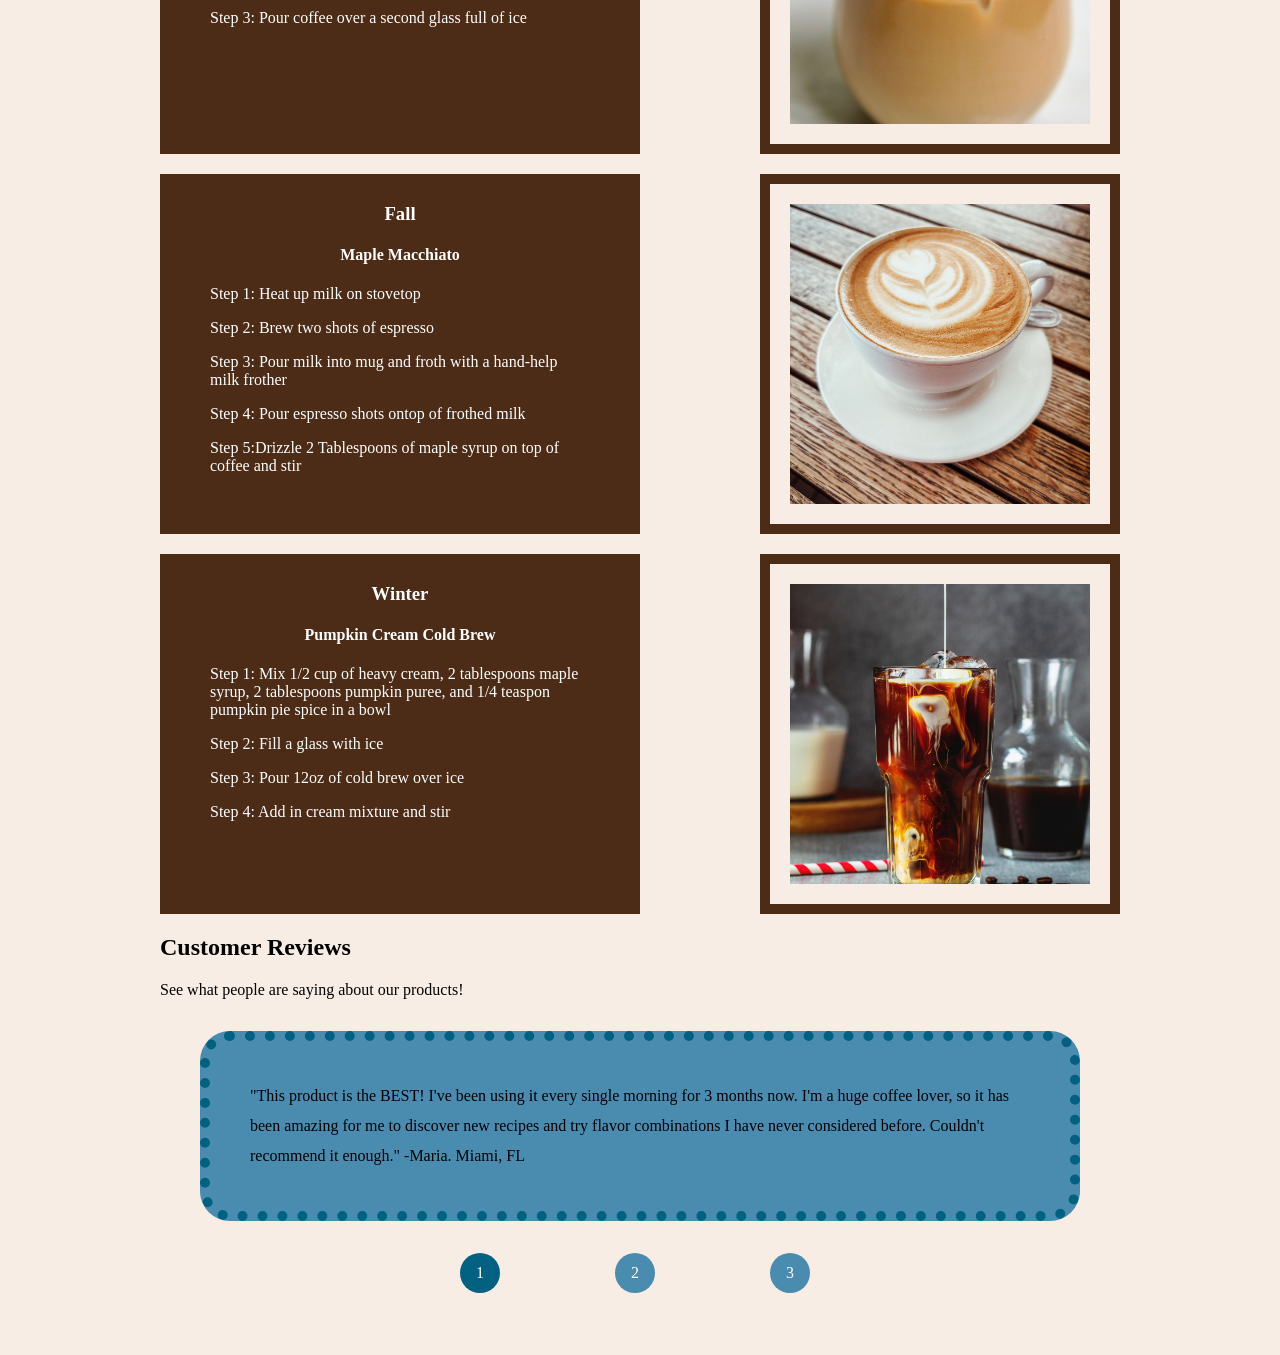
<file: hw4/index.html>
<!DOCTYPE html>
<html lang="en">
    <head>
        <title>CoffeeCalendar</title>
        <meta name="description" content="About the CoffeeCalendar Product"> 
        <meta name="author" content="Caitlin Raymond">
        <meta name="keywords" content="Coffee, AdventCalendar, Product">
        <meta charset="UTF-8">
        <meta name="viewport" content="width=device-width, initial-scale=1.0">
        <link rel="stylesheet" href="css/style.css" media="(min-width: 800px)">
        <link rel="stylesheet" href="css/tablet.css" media="(min-width: 460px) and (max-width: 799px)">
        <link rel="stylesheet" href="css/mobile.css" media="(max-width: 459px)">

        <script src="js/listeners.js" defer></script>
        
    </head>
    <body>
       <header>
        <h1>CoffeeCalendar</h1>
        <nav>
            <ul>
                <li><a href="#overview">Product Overview</a></li>
                <li><a href="#features">Unique Features</a></li>
                <li><a href="#recipes">Favorite Recipes</a></li>
                <li><a href="#story">Customer Reviews</a></li>
            </ul>
        </nav>
       </header> 
       <main>
        <section class="mode">
            <h2 id = "light">Light Mode</h2>
            <h2 id = "dark">Dark Mode</h2>
        </section>
        <section id="overview">
            <h2 id = "test">Product Overview</h2>
            <p>
                CoffeeCalendar is a one of a kind advent calendar that can be used year round! Small enough to fit anywhere in your kitchen, it provides unique coffee recipes for every week of the year. Mid-July? Try out the perfect recipe for our <strong>Salted Honey Latte</strong>. End of December? Cuddle up with our signature <strong>Gingerbread Mocha.</strong> Ditch the days of boring, bitter coffee, and add something to your routine that will actually get you out of bed and excited for the day! 
            </p>
        </section>
        
            <h2 id="features">Unique Features</h2>
            <p>What makes our product so special? </p>
            <section class="features">
            <div>
                <h3>Reusable</h3>
                <p>Unlike many other advent calendars, ours is reusable. Each week, instead of pulling off and discarding previous pages, you simply flip it to the back, revealing the new page. The previous page is saved, so you can always go back and find your favorite recipes. This also allows you to pick up our product in <em>any</em> month of the year.</p>
            </div>
            <div>
                <h3>Easy to use</h3>
                <p> The recipes contain exact measurements and tells you precisely how to assemble the coffee. Additionally, at the beginning of each month, there is a complete list that contains everything you will need to make all the recipes for that month. This gives you one single reference of exactly what you'll need to make all the delicious coffees for that month, and makes an easy addition to your grocery list. 
                </p>
            </div>
            <div>
                <h3>Themed Recipes</h3>
                <p>There is one recipe for each week of the year, and the recipe that you will find will match the season that the week is in! Our summer recipes will feature lighter drinks with herbal and cirtus flavors, while our winter recipes will feature warm, cozy drinks with cinnamon and nutmeg flavors. This way, your coffee will always be something you're craving. </p>
            </div>
            <div>
                <h3>Modifiable Recipes</h3>
                <p>The recipes are easily modifiable if you're someone who prefers oat milk, less sugar, or any other possible modification. The recipes give you the baseline of what to create, and will include suggestions of modifications that could be made. Additionally, each recipe has instructions for it to be made either hot or iced, so you can make the coffee exactly how you want it.</p>
            </div>
        </section>
        <section class="recipe">
            <h2 id="recipes">Favorite Recipes From Each Season</h2>
            <!-- Royalty Free Photos from pexels.com -->
            <section class="recipe_example">
            <div id = "spring" class = "recipe_text">
                <h3>Spring</h3>
                <h4>Iced Lavender Latte </h4>
                <p>Step 1: Make Lavender Simple Syrup by bringing water, sugar, and dried lavender to a boil. Then, let simmer it for 10 minutes. Finally, remove from heat and let infuse for an hour  </p>
                <p>Step 2: Fill a glass with ice</p>
                <p>Step 3: Pour in two shots of expresso</p>
                <p>Step 4: Add in 1oz of Lavender Simple Syrup</p>
                <p>Step 5: Fill the rest of glass with desired milk</p>
            </div>
            <img src="images/lavender_latte.jpg" alt="Iced Latte">
            </section>
            <section class="recipe_example">
            <div id = "summer" class = "recipe_text">
                <h3>Summer</h3>
                <h4>Iced Vietnamese Coffee </h4>
                <p>Step 1: Pour 2 Tablespoons of Sweetend Condensed Milk in a tall glass</p>
                <p>Step 2: Pour in 8oz of strong, freshly brewed, hot coffee and stir</p>
                <p>Step 3: Pour coffee over a second glass full of ice</p>
            </div>
            <img src="images/iced_coffee.jpg" alt="Iced Coffee">
            </section>
            <section class="recipe_example">
            <div id = "fall" class = "recipe_text">
                <h3>Fall</h3>
                <h4>Maple Macchiato </h4>
                <p>Step 1: Heat up milk on stovetop </p>
                <p>Step 2: Brew two shots of espresso</p>
                <p>Step 3: Pour milk into mug and froth with a hand-help milk frother</p>
                <p>Step 4: Pour espresso shots ontop of frothed milk</p>
                <p>Step 5:Drizzle 2 Tablespoons of maple syrup on top of coffee and stir</p>
            </div>
            <img src="images/hot_latte.jpg" alt="Hot Latte">
            </section>
            <section class="recipe_example">
            <div id = "winter" class = "recipe_text">
                <h3>Winter</h3>
                <h4>Pumpkin Cream Cold Brew </h4>
                <p>Step 1: Mix 1/2 cup of heavy cream, 2 tablespoons maple syrup, 2 tablespoons pumpkin puree, and 1/4 teaspon pumpkin pie spice in a bowl</p>
                <p>Step 2: Fill a glass with ice </p>
                <p>Step 3: Pour 12oz of cold brew over ice </p>
                <p>Step 4: Add in cream mixture and stir</p>
            </div>
            <img src="images/iced_latte.jpg" alt="Cold Brew Coffee">
            </section>
        </section>

        <section id="story">
            <h2>Customer Reviews</h2>
            <p>See what people are saying about our products!</p>
            <div class="review-container">
                <blockquote id="review-text" class="review">"This product is the BEST! I've been using it every single morning for 3 months now. I'm a huge coffee lover, so it has been amazing for me to discover new recipes and try flavor combinations I have never considered before. Couldn't recommend it enough." -Maria. Miami, FL</blockquote>
            </div>
            <div class="review-buttons">
                <p id="r1" class="button">1</p>
                <p id="r2" class="button">2</p>
                <p id="r3" class="button">3</p>
            </div>

        </section>     
        </main>
       <footer></footer>
    </body>
</html>
</file>
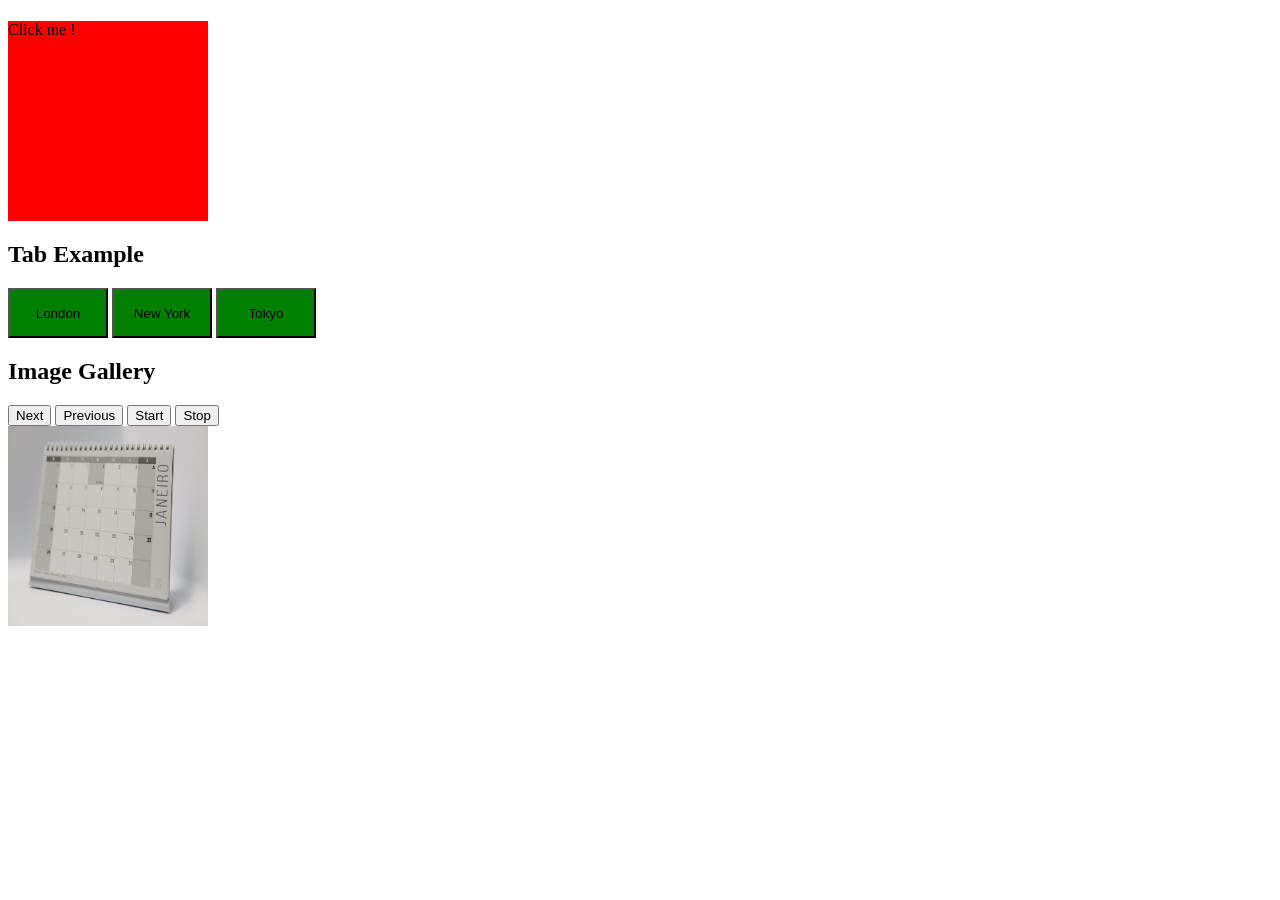
<file: js_practice/index.html>
<!DOCTYPE html>
<html lang="en">

<head>
    <meta charset="UTF-8">
    <meta name="viewport" content="width=device-width, initial-scale=1.0">
    <title>Document</title>
    <link rel="stylesheet" href="css/style.css">
    <script src="js/clicking.js" defer></script>
    <script src="js/tabs.js" defer></script>
    <script src="js/gallery.js" defer></script>


</head>

<body>
    <h1 id="heading1"></h1>
    <div id="redClick">
        <p>Click me !</p>
    </div>
    <section>
        <h2>Tab Example</h2>
        <div class = "buttonGrid">
            <button class="place">London</button>
            <button class="place">New York</button>
            <button class="place">Tokyo</button>
        </div>
        <div id="tabContent"></div>
    </section>


    <section>
        <h2>Image Gallery</h2>
        <div>
            <button id="next">Next</button>
            <button id="prev">Previous</button>
            <button id="start">Start</button>
            <button id="stop">Stop</button>
        </div>
        <div>
            <img class="images" src="../hw1/images/calendar.jpg" alt="calender">
            <img class="images" src="../hw1/images/controller.jpg" alt="controller">
            <img class="images" src="../hw1/images/hot_latte.jpg" alt="latte">
            <img class="images" src="../hw1/images/lavender_latte.jpg" alt="lavender">
        </div>
    </section>
</body>

</html>
</file>
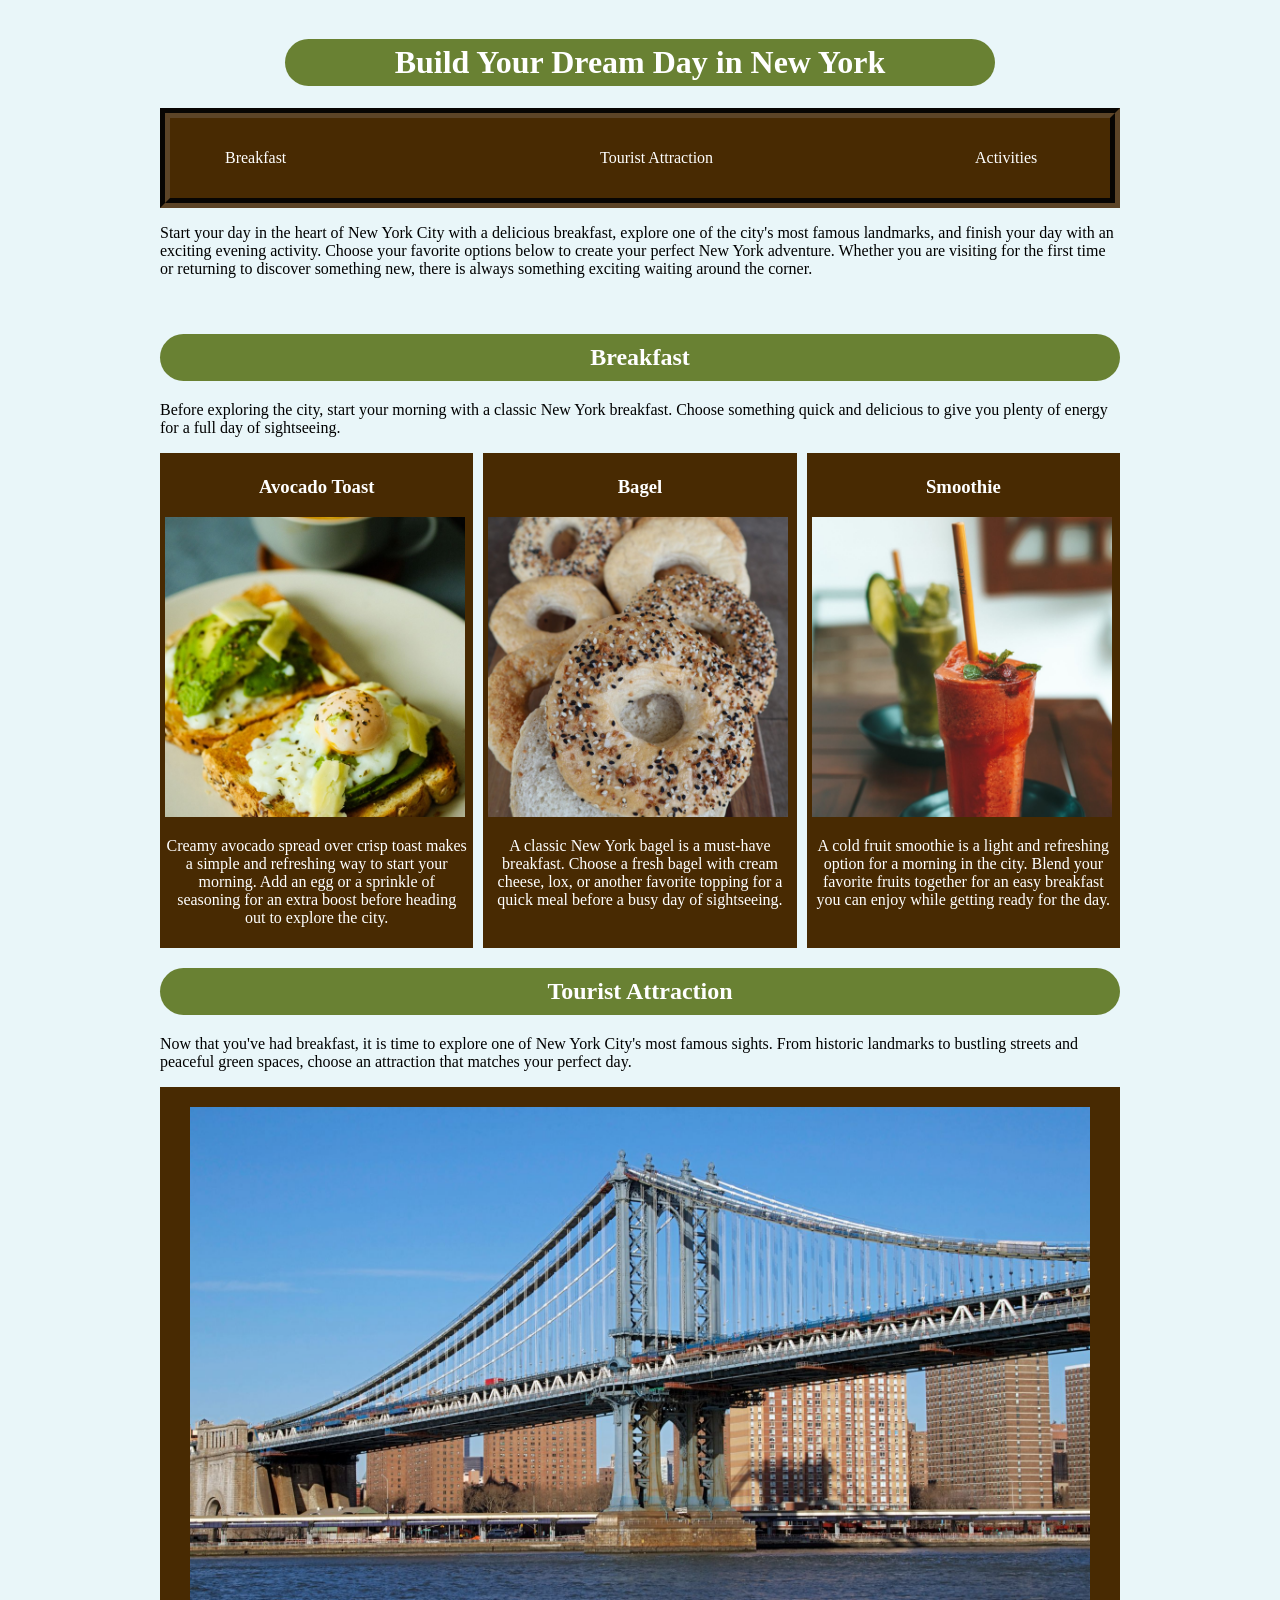
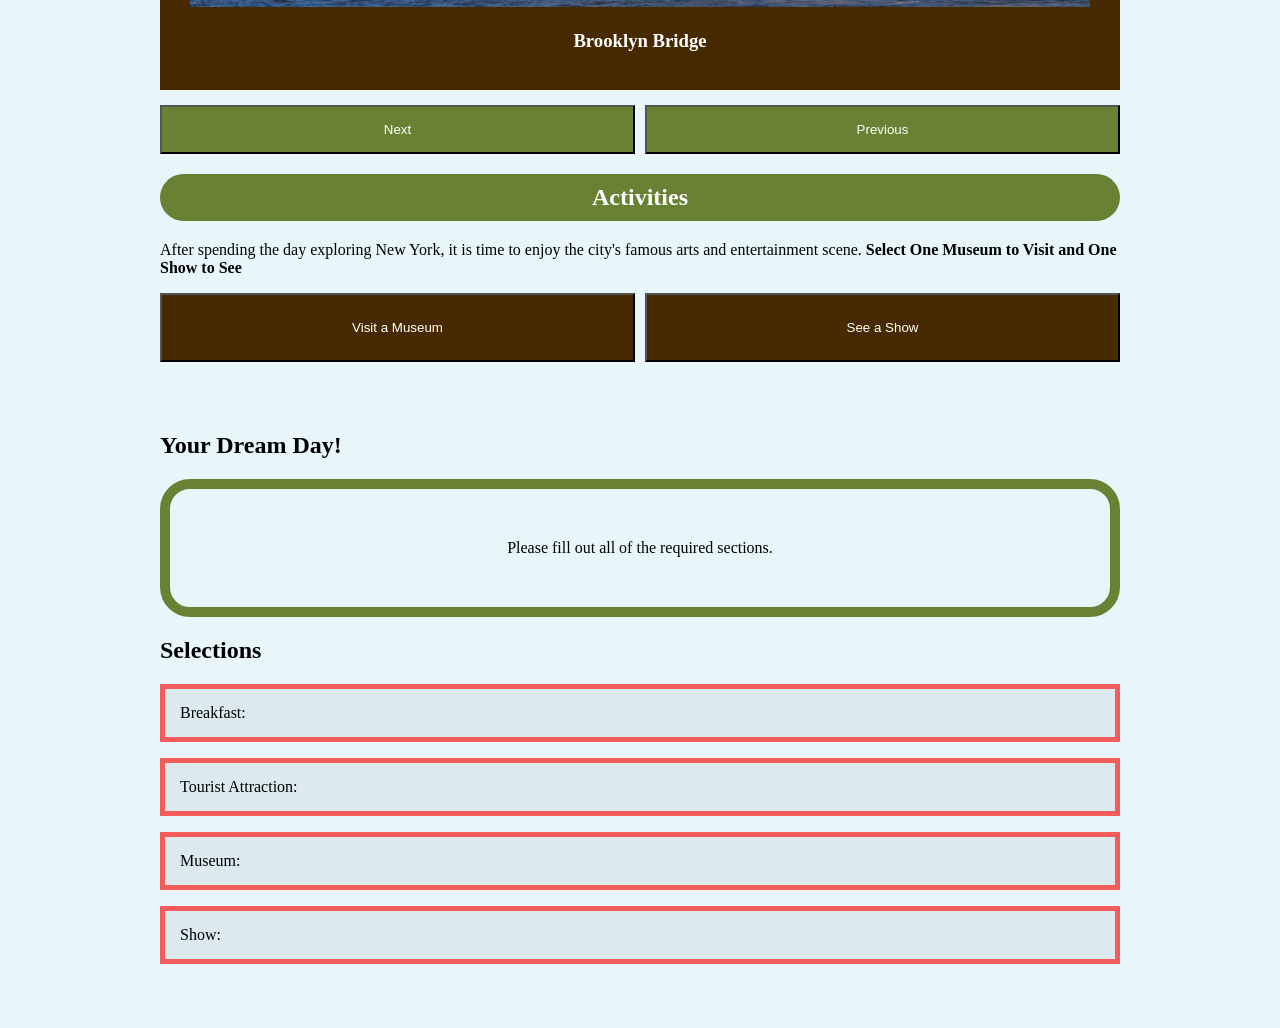
<file: midterm/index.html>
<!DOCTYPE html> 
<html lang="en"> 
    <head> 
    <title>New York</title> 
    <meta name="description" content="Build a day on vacation in New York City">  
    <meta name="author" content="Caitlin Raymond"> 
    <meta name="keywords" content="new york, foodie, tour"> 
    <meta charset="UTF-8"> 
    <meta name="viewport" content="width=device-width, initial-scale=1.0"> 
    <link rel="stylesheet" href="css/style.css" media="(min-width: 800px)"> 
    <link rel="stylesheet" href="css/tablet.css" media="(min-width: 460px) and (max-width: 799px)"> 
    <link rel="stylesheet" href="css/mobile.css" media="(max-width: 459px)"> 

    <script src="js/interactive.js" defer></script> 

     
</head> 
<body> 
   <header> 
    <h1>Build Your Dream Day in New York</h1> 
    <nav> 
        <ul> 
            <li><a href="#breakfast">Breakfast</a></li> 
            <li><a href="#attraction">Tourist Attraction</a></li> 
            <li><a href="#evening">Activities</a></li> 
        </ul> 
    </nav> 
    <p>Start your day in the heart of New York City with a delicious breakfast, explore one of the city's most famous landmarks, and finish your day with an exciting evening activity. Choose your favorite options below to create your perfect New York adventure. Whether you are visiting for the first time or returning to discover something new, there is always something exciting waiting around the corner.</p>
    
    </header>  
    <main> 
    <section>
        <h2 id="breakfast" class="section_headings">Breakfast</h2> 
        <p>Before exploring the city, start your morning with a classic New York breakfast. Choose something quick and delicious to give you plenty of energy for a full day of sightseeing.</p> 
        <div class="breakfast_items_grid"> 
            <div id="toast" class="breakfast_items"> 
                <h3>Avocado Toast</h3> 
                <img src="images/toast.jpg" alt="Avocado Toast"> 
                <p>Creamy avocado spread over crisp toast makes a simple and refreshing way to start your morning. Add an egg or a sprinkle of seasoning for an extra boost before heading out to explore the city.</p> 
            </div>    
            <div id="bagel" class="breakfast_items"> 
                <h3>Bagel</h3> 
                <img src="images/bagel.jpg" alt="Bagel"> 
                <p>A classic New York bagel is a must-have breakfast. Choose a fresh bagel with cream cheese, lox, or another favorite topping for a quick meal before a busy day of sightseeing.</p> 
            </div> 
            <div id="smoothie" class="breakfast_items"> 
                <h3>Smoothie</h3> 
                <img src="images/smoothie.jpg" alt="Smoothie"> 
                <p>A cold fruit smoothie is a light and refreshing option for a morning in the city. Blend your favorite fruits together for an easy breakfast you can enjoy while getting ready for the day.</p> 
            </div>  
            
        </div>
    </section>
    <section>
        <h2 id="attraction" class="section_headings">Tourist Attraction</h2> 
            <p>Now that you've had breakfast, it is time to explore one of New York City's most famous sights. From historic landmarks to bustling streets and peaceful green spaces, choose an attraction that matches your perfect day.</p> 
            
        <div class="attraction-grid"> 
            <div class="attraction-display"> 
                <div id="bridge" class="attraction-item"> 
                    <img class="attraction" src="images/brooklyn_bridge.jpg" alt="Brooklyn Bridge"> 
                    <h3>Brooklyn Bridge</h3> 
                </div> 

                <div id="liberty" class="attraction-item"> 
                    <img class="attraction" src="images/statue_liberty.jpg" alt="Statue Liberty"> 
                    <h3>Statue of Liberty</h3> 
                </div> 

                <div id="square" class="attraction-item"> 
                    <img class="attraction" src="images/times_square.jpg" alt="Times Square"> 
                    <h3>Times Square</h3> 
                </div> 

                <div id="park" class="attraction-item"> 
                    <img class="attraction" src="images/central_park.jpg" alt="Central Park"> 
                    <h3>Central Park</h3> 
                </div> 
            </div> 
            <div class="attraction-buttons"> 
                <button id="next">Next</button> 
                <button id="prev">Previous</button> 
            </div> 
        </div> 
    </section>
     <section>
        <h2 id = "evening" class="section_headings">Activities</h2> 
        <p>After spending the day exploring New York, it is time to enjoy the city's famous arts and entertainment scene. <strong>Select One Museum to Visit and One Show to See</strong></p> 
         
        <div class="select_activities">
            <button id="museum" class="select_activity">Visit a Museum</button>
            <button id="show" class="select_activity">See a Show</button>
        </div> 
        <div id="activities" class="activities"> 
        </div> 
     </section>
     <section>
        <h2>Your Dream Day!</h2> 
        <p class="day" id="day-description">Please fill out all of the required sections.</p> 
     </section>
     <section>
        <h2>Selections</h2> 
        <p id="breakfast-selection" class="selection">Breakfast: </p> 
        <p id="attraction-selection" class="selection">Tourist Attraction: </p> 
        <p id="museum-selection" class="selection">Museum: </p> 
        <p id="show-selection" class="selection">Show: </p> 
     </section>
    </main> 
   <footer></footer> 
</body> 
</html>
</file>
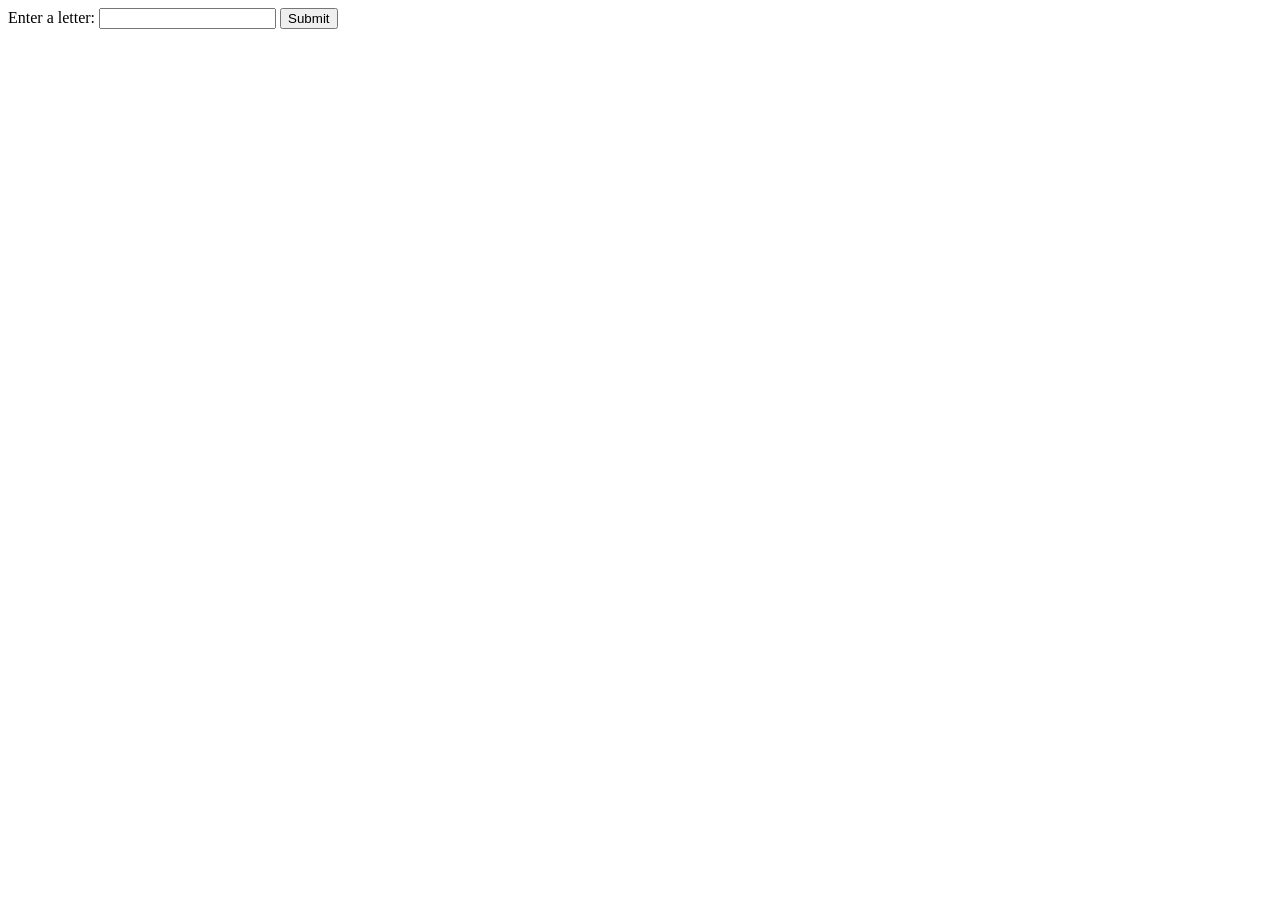
<file: arrays/guesstheword.html>
<!DOCTYPE html>
<html lang="en">
<head>
    <meta charset="UTF-8">
    <meta name="viewport" content="width=device-width, initial-scale=1.0">
    <title>Guess The Word</title>
    <script src="js/guesstheword.js" defer></script>
</head>

<body>
    <form>
        <label>Enter a letter:</label>
        <input type="text" id="myText" >
        <button type="button" id="myButton">Submit</button>
    </form>
    <div>
    <span class="output"></span>
    <span class="output"></span>
    <span class="output"></span>
    <span class="output"></span>
    </div>

    <div id="incorrect"></div>
    
 
</body>
</html>
</file>
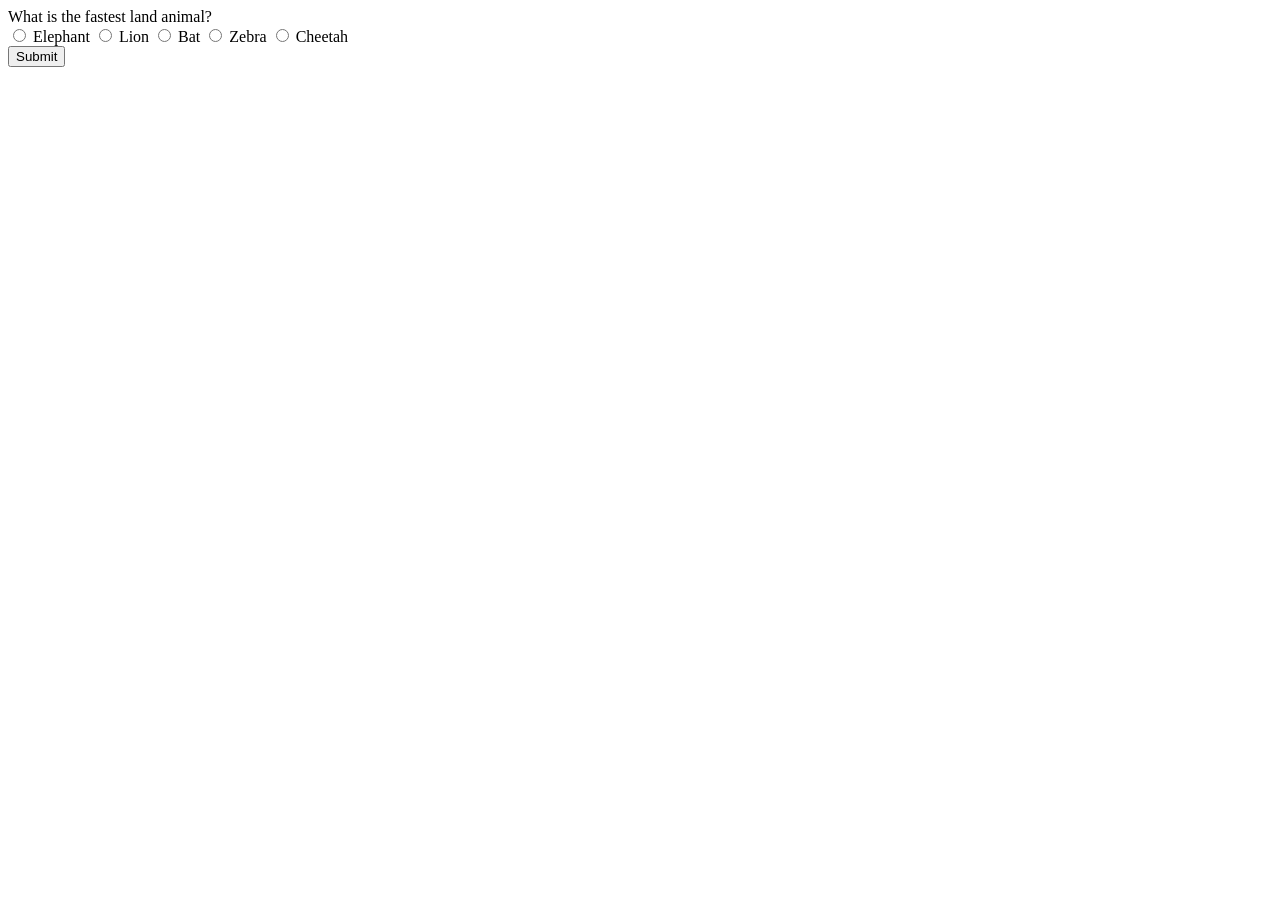
<file: arrays/popquiz.html>
<!DOCTYPE html>
<html lang="en">
<head>
    <meta charset="UTF-8">
    <meta name="viewport" content="width=device-width, initial-scale=1.0">
    <title>Quiz</title>
    <script src="js/popquiz.js" defer></script>
</head>
<body>
    <div id="quiz-container">
        <div id="question"></div>
        <form id="optionsForm">
            <label>
                <input type="radio" name="option" value="Elephant">
                Elephant
            </label>
            <label>
                <input type="radio" name="option" value="Lion">
                Lion
            </label>
            <label>
                <input type="radio" name="option" value="Bat">
                Bat
            </label>
            <label>
                <input type="radio" name="option" value="Zebra">
                Zebra
            </label>
            <label>
                <input type="radio" name="option" value="Cheetah">
                Cheetah
            </label>
        </form>
        <button id="submit">Submit</button>
        <div id="result"></div>
    </div>
</body>
</html>
</file>
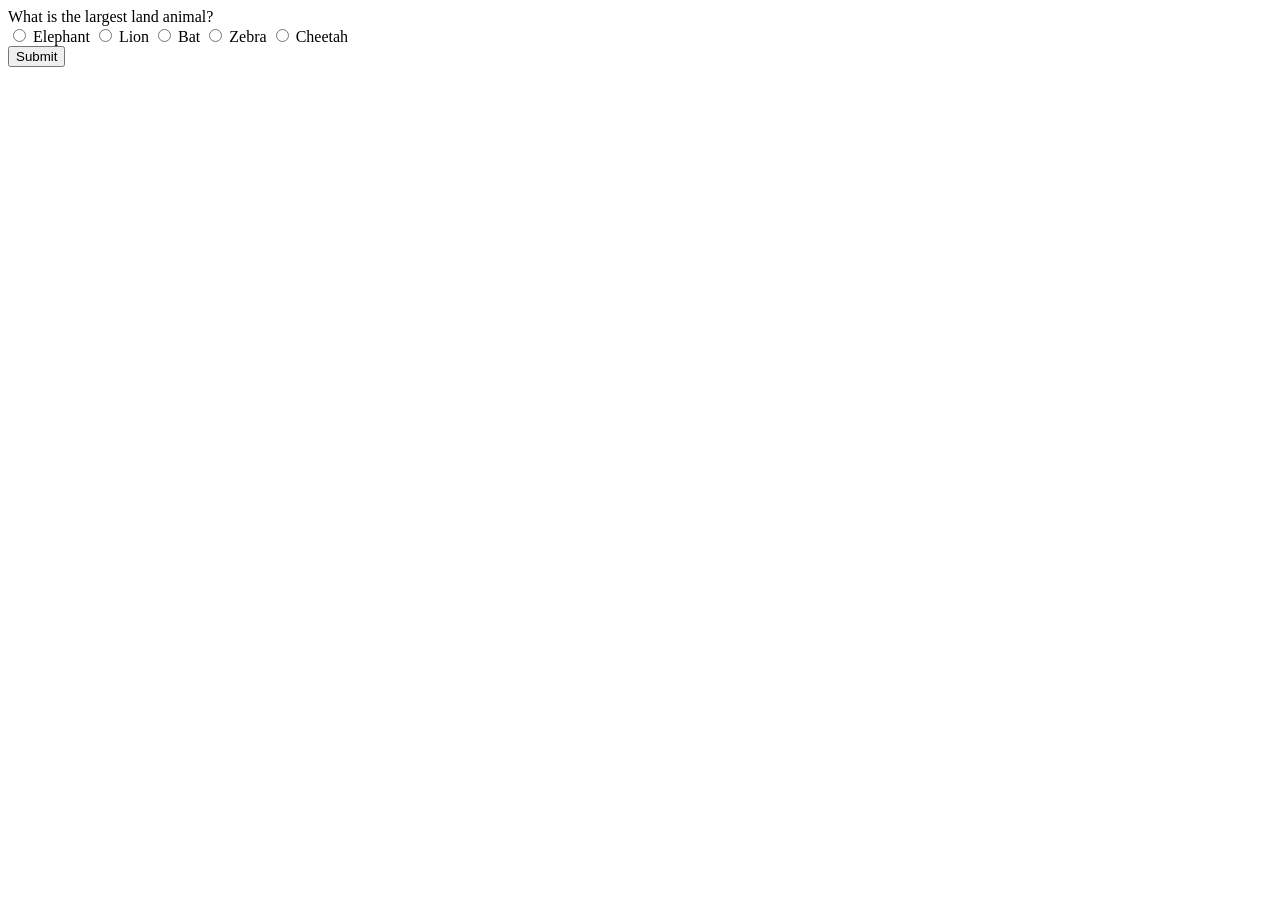
<file: arrays/quiz.html>
<!DOCTYPE html>
<html lang="en">
<head>
    <meta charset="UTF-8">
    <meta name="viewport" content="width=device-width, initial-scale=1.0">
    <title>Quiz</title>
    <script src="js/quiz.js" defer></script>
</head>
<body>
    <div id="quiz-container">
        <div id="question"></div>
        <form id="optionsForm">
            <label>
                <input type="radio" name="option" value="Elephant">
                Elephant
            </label>
            <label>
                <input type="radio" name="option" value="Lion">
                Lion
            </label>
            <label>
                <input type="radio" name="option" value="Bat">
                Bat
            </label>
            <label>
                <input type="radio" name="option" value="Zebra">
                Zebra
            </label>
            <label>
                <input type="radio" name="option" value="Cheetah">
                Cheetah
            </label>
        </form>
        <button id="submit">Submit</button>
        <div id="result"></div>
    </div>
</body>
</html>
</file>
<file: css/style.css>
@import url('https://fonts.googleapis.com/css2?family=Comic+Relief:wght@400;700&family=Delius&display=swap');


img {
  max-width: 300px;
  height: auto; 
}

li img {
    display: block;
}
</file>
<file: hw1/css/style.css>
@import url('https://fonts.googleapis.com/css2?family=Comic+Relief:wght@400;700&family=Delius&display=swap');


img {
  max-width: 300px;
  height: auto; 
}

li img {
    display: block;
}
</file>
<file: hw2/css/style.css>
@import url('https://fonts.googleapis.com/css2?family=Comic+Relief:wght@400;700&family=Delius&display=swap');
@import url('https://fonts.googleapis.com/css2?family=Fascinate+Inline&display=swap');
@import url('https://fonts.googleapis.com/css2?family=Fascinate+Inline&family=Unkempt:wght@400;700&display=swap');

html {
  scroll-behavior: smooth;
}


h1, h2, h3, h4, a{
    font-family: "Unkempt";
    font-weight: 700;
}

body {
  background-color: #F8EDE5;
}

img {
  max-width: 300px;
  height: auto; 
  padding: 20px;
}

li img {
    display: block;
}

header{
  background-image: url("../images/coffee_beans.jpg");
  background-size: cover;
  width: 960px;
  padding: 10px;
  margin-top: -7px;
  margin-bottom: 20px;
  margin: 0 auto;
}

main{
  width: 960px;
  margin: 0 auto;
  padding: 10px;
}

footer{
  width: 960px;
  height: 10px;
  margin: 0 auto;
  padding: 10px;

}

header h1{
  background-color: #4A8CB0;
  color: black;
  text-align: center;
  padding: 5px;
  margin-left: 200px;
  margin-right: 200px;
  border-radius: 50px;
}

nav{
  background-color: #4A8CB0;
  border-radius: 20px;
  padding-right: 20px;
} 

nav ul {
  height: 70px;
  display: grid;
  grid-template-columns: 150px 150px 150px 150px ;
  grid-template-rows: 30px;
  gap: 5px;
  justify-content: space-between;
  align-content: center;

}

nav ul li {
  list-style: none;
  padding: 5px;
  border-radius: 5px;
}

nav ul li a {
  color: black;
  text-decoration: none;
}

nav ul li a:hover{
  color: white;
}

.features {
  display: grid;
  grid-template-columns: 1fr 1fr;
  grid-template-rows: auto;
  gap: 20px;
}

.features h3 {
  text-align: center;
  background-color: #016180;
  color: white;
  border-radius: 50px;
  padding: 5px;
}


.features p {
  text-align: center;
}

.recipe {
  display: grid;
  grid-template-columns: 1fr;
  grid-template-rows: auto;
  gap: 20px;
}

.recipe_example {
  display: grid;
  grid-template-columns: 1fr 1fr;
  grid-template-rows: auto;
  justify-content: space-between;
  text-align: center;
}

.recipe_text {
  background-color: #4C2C17;
  color: white;
  padding: 10px 50px 20px;
}

.recipe_example p{
  text-align: left;
}


.recipe_example img{
  height: 300px;
  width: 300px;
  object-fit: cover;
  justify-self: end;
  border-width: 10px;
  border-color: #4C2C17;
  border-style:solid;
}

.review-container {
  display: grid;
  grid-template-columns: 1fr;
  grid-template-rows: auto;
  gap: 30px;
}

.review {
  background-color: #4A8CB0;
  border-radius: 30px;
  padding: 40px;
  line-height: 30px;
  border-width: 10px;

  border-color: #016180;
  border-style:dotted;
}
</file>
<file: hw2/css/tablet.css>
@import url(style.css);

header, main, footer {
    width: 700px;
}
</file>
<file: hw2/css/mobile.css>
@import url(style.css);


header, main, footer {
    width: 375px;
}


nav ul{
    grid-template-rows: auto auto auto auto;
    grid-template-columns: 1fr;
}
</file>
<file: hw3/css/style.css>
@import url('https://fonts.googleapis.com/css2?family=Comic+Relief:wght@400;700&family=Delius&display=swap');
@import url('https://fonts.googleapis.com/css2?family=Fascinate+Inline&display=swap');
@import url('https://fonts.googleapis.com/css2?family=Fascinate+Inline&family=Unkempt:wght@400;700&display=swap');

html {
  scroll-behavior: smooth;
}

h1, h2, h3, h4, a{
    font-family: "Unkempt";
    font-weight: 700;
}

body {
  background-color: #F8EDE5;
}

img {
  max-width: 300px;
  height: auto; 
  padding: 20px;
}

li img {
    display: block;
}

header{
  background-image: url("../images/coffee_beans.jpg");
  background-size: cover;
  width: 960px;
  padding: 10px;
  margin-top: -7px;
  margin-bottom: 20px;
  margin: 0 auto;
}

main{
  width: 960px;
  margin: 0 auto;
  padding: 10px;
}

footer{
  width: 960px;
  height: 10px;
  margin: 0 auto;
  padding: 10px;

}

header h1{
  background-color: #4A8CB0;
  color: black;
  text-align: center;
  padding: 5px;
  margin-left: 200px;
  margin-right: 200px;
  border-radius: 50px;
}

nav{
  background-color: #4A8CB0;
  border-radius: 20px;
  padding-right: 20px;
} 

nav ul {
  height: 70px;
  display: grid;
  grid-template-columns: 150px 150px 150px 150px ;
  grid-template-rows: 30px;
  gap: 5px;
  justify-content: space-between;
  align-content: center;

}

nav ul li {
  list-style: none;
  padding: 5px;
  border-radius: 5px;
}

nav ul li a {
  color: black;
  text-decoration: none;
}

nav ul li a:hover{
  color: white;
}

.features {
  display: grid;
  grid-template-columns: 1fr 1fr;
  grid-template-rows: auto;
  gap: 20px;
}

.features h3 {
  text-align: center;
  background-color: #016180;
  color: white;
  border-radius: 50px;
  padding: 5px;
}


.features p {
  text-align: center;
}

.recipe {
  display: grid;
  grid-template-columns: 1fr;
  grid-template-rows: auto;
  gap: 20px;
}

.recipe_example {
  display: grid;
  grid-template-columns: 1fr 1fr;
  grid-template-rows: auto;
  justify-content: space-between;
  text-align: center;
}

.recipe_text {
  background-color: #4C2C17;
  color: white;
  padding: 10px 50px 20px;
}

.recipe_example p{
  text-align: left;
}


.recipe_example img{
  height: 300px;
  width: 300px;
  object-fit: cover;
  justify-self: end;
  border-width: 10px;
  border-color: #4C2C17;
  border-style:solid;
}

.review-container {
  display: grid;
  grid-template-columns: 1fr;
  grid-template-rows: auto;
  gap: 30px;
}

.review {
  background-color: #4A8CB0;
  border-radius: 30px;
  padding: 40px;
  line-height: 30px;
  border-width: 10px;

  border-color: #016180;
  border-style:dotted;
}
</file>
<file: hw3/css/tablet.css>
@import url(style.css);

header, main, footer{
    width: 700px;
}
</file>
<file: hw3/css/mobile.css>
@import url(style.css);

header, main, footer{
    width: 360px;
}

header h1{
  background-color: #4A8CB0;
  color: black;
  text-align: center;
  padding: 5px;
  margin-left: 50px;
  margin-right: 50px;
  border-radius: 50px;
}


nav ul{
    grid-template-columns: 1fr;
    grid-template-rows: auto;
    height: auto;
    text-align: center;
    margin-right: 25px;
}

nav ul li{
        width: 100%;

}

.features {
  display: grid;
  grid-template-columns: 1fr;
  grid-template-rows: auto;
  gap: 20px;
}

.imagegallery{
    grid-template-rows: 1fr 1fr 1fr 1fr;
    grid-template-columns: auto;
}

.imagegallery img{
    width: 100%;
}

.recipe_example {
  display: grid;
  grid-template-columns: 1fr;
  grid-template-rows: auto;
  justify-content: space-between;
  text-align: center;
}

.review {
  background-color: #4A8CB0;
  border-radius: 30px;
  padding: 15px;
  line-height: 30px;
  border-width: 5px;
  border-color: #016180;
  border-style:dotted;
}
</file>
<file: hw4/css/style.css>
@import url('https://fonts.googleapis.com/css2?family=Comic+Relief:wght@400;700&family=Delius&display=swap');
@import url('https://fonts.googleapis.com/css2?family=Fascinate+Inline&display=swap');
@import url('https://fonts.googleapis.com/css2?family=Fascinate+Inline&family=Unkempt:wght@400;700&display=swap');


:root {
  --background: #F8EDE5;
  --primary: #4C2C17;
  --light-accent: #4A8CB0;
  --dark-accent: #016180;
  --font: black;
  --opposite-font: white;
}

.light-theme {
  --background: #F8EDE5;
  --primary: #4C2C17;
  --light-accent: #4A8CB0;
  --dark-accent: #016180;
  --font: black;
  --opposite-font: white;
}

.dark-theme {
  --background: #7A5A44;
  --primary: #E8E2D6;
  --light-accent: #5F7A63;
  --dark-accent: #2A3F33;
  --font: white;
  --opposite-font: black;
}



html {
  scroll-behavior: smooth;
}

h1, h2, h3, h4, a{
    font-family: "Unkempt";
    font-weight: 700;
}

body {
  background-color: var(--background);
  color: var(--font);
}

img {
  max-width: 300px;
  height: auto; 
  padding: 20px;
}

li img {
    display: block;
}

header{
  background-image: url("../images/coffee_beans.jpg");
  background-size: cover;
  width: 960px;
  padding: 10px;
  margin-top: -7px;
  margin-bottom: 20px;
  margin: 0 auto;
}

main{
  width: 960px;
  margin: 0 auto;
  padding: 10px;
}

footer{
  width: 960px;
  height: 10px;
  margin: 0 auto;
  padding: 10px;

}

header h1{
  background-color: var(--light-accent);
  color: black;
  text-align: center;
  padding: 5px;
  margin-left: 200px;
  margin-right: 200px;
  border-radius: 50px;
}

nav{
  background-color: var(--light-accent);
  border-radius: 20px;
  padding-right: 20px;
} 

nav ul {
  height: 70px;
  display: grid;
  grid-template-columns: 150px 150px 150px 150px ;
  grid-template-rows: 30px;
  gap: 5px;
  justify-content: space-between;
  align-content: center;

}

nav ul li {
  list-style: none;
  padding: 5px;
  border-radius: 5px;
}

nav ul li a {
  color: black;
  text-decoration: none;
}

nav ul li a:hover{
  color: white;
}

.features {
  display: grid;
  grid-template-columns: 1fr 1fr;
  grid-template-rows: auto;
  gap: 20px;
}

.features h3 {
  text-align: center;
  background-color: var(--dark-accent);
  color: white;
  border-radius: 50px;
  padding: 5px;
}


.features p {
  text-align: center;
}

.recipe {
  display: grid;
  grid-template-columns: 1fr;
  grid-template-rows: auto;
  gap: 20px;
}

.recipe_example {
  display: grid;
  grid-template-columns: 1fr 1fr;
  grid-template-rows: auto;
  justify-content: space-between;
  text-align: center;
}

.recipe_text {
  background-color: var(--primary);
  color: var(--opposite-font);
  padding: 10px 50px 20px;
}

.recipe_example p{
  text-align: left;
}


.recipe_example img{
  height: 300px;
  width: 300px;
  object-fit: cover;
  justify-self: end;
  border-width: 10px;
  border-color: var(--primary);
  border-style:solid;
}

.review-container {
  display: grid;
  grid-template-columns: 1fr;
  grid-template-rows: auto;
  gap: 30px;
}

.review {
  background-color: var(--light-accent);
  border-radius: 30px;
  padding: 40px;
  line-height: 30px;
  border-width: 10px;

  border-color: var(--dark-accent);;
  border-style:dotted;
}

.review-buttons{
  display: grid;
  grid-template-columns: 50px 50px 50px;
  grid-template-rows: 70px;
  gap: 80px;
  justify-content: space-between;
  margin: 0px 300px 0px 300px;
  
}

.button {
    background-color: var(--dark-accent);
    color: white;
    
    width: 40px;
    height: 40px;
    padding: 0;
    
    border-radius: 50%;

    display: grid;
    align-items: center;
    justify-content: center;
}

.fadeout {
  transition: background-color 0.5s ease;
}


.mode {
  display: grid;
  grid-template-columns: 1fr 1fr;
  grid-template-rows: auto;
  text-align: center;
}

.light {
  background-color: white;
  color: black;
}

.dark {
  background-color: black;
  color: white;
}
</file>
<file: hw4/css/tablet.css>
@import url(style.css);

header, main, footer{
    width: 700px;
}
</file>
<file: hw4/css/mobile.css>
@import url(style.css);

header, main, footer{
    width: 360px;
}

header h1{
  background-color: #4A8CB0;
  color: black;
  text-align: center;
  padding: 5px;
  margin-left: 50px;
  margin-right: 50px;
  border-radius: 50px;
}


nav ul{
    grid-template-columns: 1fr;
    grid-template-rows: auto;
    height: auto;
    text-align: center;
    margin-right: 25px;
}

nav ul li{
        width: 100%;

}

.features {
  display: grid;
  grid-template-columns: 1fr;
  grid-template-rows: auto;
  gap: 20px;
}

.imagegallery{
    grid-template-rows: 1fr 1fr 1fr 1fr;
    grid-template-columns: auto;
}

.imagegallery img{
    width: 100%;
}

.recipe_example {
  display: grid;
  grid-template-columns: 1fr;
  grid-template-rows: auto;
  justify-content: space-between;
  text-align: center;
}

.review {
  background-color: #4A8CB0;
  border-radius: 30px;
  padding: 15px;
  line-height: 30px;
  border-width: 5px;
  border-color: #016180;
  border-style:dotted;
}


.review-buttons{
  display: grid;
  grid-template-columns: 20px 20px 20px;
  grid-template-rows: 70px;
  gap: 30px;
  justify-content: space-between;
  margin: 0px 70px 0px 55px;
  
}

.button {
    background-color: var(--dark-accent);
    color: white;
    
    width: 40px;
    height: 40px;
    padding: 0;
    
    border-radius: 50%;

    display: grid;
    align-items: center;
    justify-content: center;
}
</file>
<file: js_practice/css/style.css>
.clickBox{
    width: 200px;
    height: 200px;
    background-color: red;
    transition: background-color 0.3s ease;
    }

.buttonStyle{
    padding: 10px 20px;
    font-size: 16px;
    cursor: pointer;
    background-color: #4CAF50; /* Green */
    color: white;
    border: none;
    border-radius: 5px;
    transition: background-color 1.0s ease;

}

.buttonStyle:hover {
    background-color: #45a049;
    transition: background-color 1.0s ease;
}

.showHideContainer {
    width: 300px;
    height: 150px;
    background-color: lightgray;
    margin-top: 10px;
    display: block;
    padding: 10px;
    box-sizing: border-box;
    transition: opacity 0.5s ease;
    opacity: 1;
    visibility: visible;
}

/* Hidden state */
.showHideContainer.hide {
    opacity: 0;
    visibility: hidden;
    transition: opacity 0.5s ease;
}

.images{
    width: 200px;
    height: 200px;
    display: none;
}
</file>
<file: midterm/css/style.css>
:root {
  --background: #e9f6f9;
  --light-accent: #482a02;
  --light-accent-click: #5c4427;
  --dark-accent: #698133;
  --accent: #dce9ee;

}

html {
  scroll-behavior: smooth;
}


body {
  background-color: var(--background);
}

header{
  width: 960px;
  padding: 10px;
  margin: 0 auto;
}

main{
  width: 960px;
  margin: 0 auto;
  padding: 10px;
}

footer{
  width: 960px;
  height: 10px;
  margin: 0 auto;
  padding: 10px;
}

header h1{
  background-color: var(--dark-accent);
  color: white;
  text-align: center;
  padding: 5px;
  margin-left: 125px;
  margin-right: 125px;
  border-radius: 50px;
}

nav{
  background-color: var(--light-accent);
  border: 10px var(--light-accent-click) groove;
  
} 

nav ul {
  display: grid;
  grid-template-columns: 150px 150px 150px;
  grid-template-rows: auto;
  gap: 5px;
  justify-content: space-between;
  align-content: center;
}

nav ul li {
  list-style: none;
  padding: 15px;
}

nav ul li a {
  color: white;
  text-decoration: none;
}

nav ul li a:hover{
  color: white;
}


.section_headings {
  background-color: var(--dark-accent);
  text-align: center;
  color: white;
  border-radius: 100px;
  padding: 10px;
}


.breakfast_items_grid {
  display: grid;
  grid-template-columns: 1fr 1fr 1fr;
  grid-template-rows: auto;
  gap: 10px;
}

.breakfast_items {
  background-color: var(--light-accent);
  padding: 5px;
}

.breakfast_items p{
  text-align: center;
  color: white;
}

.breakfast_items h3 {
  text-align: center;
  color: white;
}

.breakfast_items img {
  height: 300px;
  width: 300px;
  object-fit: cover;
}

.attraction-grid{
  display: grid;
  grid-template-columns: 1fr;
  grid-template-rows: auto;
  gap: 15px;
}


.attraction-item{
  display: none;
  text-align: center;
  background-color: var(--light-accent);
  padding: 20px;
  color: white;
}

.attraction-item img{
  width: 900px;
  height: 500px;
  object-fit: cover;
}

.attraction-buttons {
  text-align: center;
  display: grid;
  grid-template-columns: 1fr 1fr;
  grid-template-rows: auto;
  gap: 10px;
}

.attraction-buttons button{
  background-color: var(--dark-accent);
  padding: 15px;
  color: white;
}

.attraction-buttons button:hover{
  background-color: #0f1e1c;
  padding: 15px;
  color: white;
}

.activity_question {
  text-align: center;
}

.select_activities {
  display: grid;
  grid-template-columns: 1fr 1fr;
  grid-template-rows: auto;
  gap: 10px;
}

.select_activity {
  text-align: center;
  color: white;
  background-color: var(--light-accent);
  margin-bottom: 50px;
  padding: 25px;
}

.select_activity:hover {
  background-color: var(--light-accent-click);
}

.activities {
  display: grid;
  grid-template-columns: 1fr;
  grid-template-rows: auto;
  gap: 15px;
}

.activity {
  display: grid;
  grid-template-columns: 0.5fr 2fr;
  grid-template-rows: auto;
  gap: 15px;
  background-color: var(--light-accent);
  padding: 10px;
  align-items: center;
  color: white;
}

.activity img{
  width: 200px;
  height: 200px;
}

.activity:hover{
  background-color: var(--light-accent-click);
}

.activity.selected { 
  background-color: var(--light-accent-click); 
}


.selection {
  background-color: var(--accent);
  padding: 15px;
  border-width: 5px;
  border-color: rgb(244, 91, 91);
  border-style: solid;
}


.day {
  border-color: #1c3934;
  text-align: center;
  padding: 50px;
  border-width:  10px;
  border-color:  var(--dark-accent);
  border-style: solid;
  border-radius: 30px;
}
</file>
<file: midterm/css/tablet.css>
@import url(style.css);


header, main, footer{
    width: 700px;
}

header h1{
  background-color: var(--dark-accent);
  color: white;
  text-align: center;
  padding: 5px;
  margin-left: 50px;
  margin-right: 50px;
  border-radius: 50px;
}

.breakfast_items img {
  height: 200px;
  width: 200px;
  object-fit: cover;
  margin-left: 10px;
}


.attraction-grid{
  display: grid;
  grid-template-columns: 1fr;
  grid-template-rows: auto;
  gap: 15px;
}

.attraction-item img{
  width: 600px;
  height: 400px;
  object-fit: cover;
}

.attraction-item{
  display: none;
  text-align: center;
  background-color: var(--light-accent);
  padding: 20px;
}
</file>
<file: midterm/css/mobile.css>
@import url(style.css);


header, main, footer{
    width: 360px;
}

header h1{
  background-color: var(--dark-accent);
  color: white;
  text-align: center;
  padding: 10px;
  margin-left: 30px;
  margin-right: 30px;
  border-radius: 25px;
}


nav{
  background-color: var(--light-accent);
  border: 10px var(--light-accent-click) groove;
  padding-right: 35px;
} 

nav ul {
  display: grid;
  grid-template-columns: 1fr;
  grid-template-rows: auto;
  gap: 5px;
  text-align: center;
}

.breakfast_items_grid {
  display: grid;
  grid-template-columns: 1fr;
  grid-template-rows: auto;
  gap: 10px;
}

.breakfast_items img{
  margin-left: 20px;
}


.attraction-grid{
  display: grid;
  grid-template-columns: 1fr;
  grid-template-rows: auto;
  gap: 15px;
}

.attraction-item img{
  width: 350px;
  height: 200px;
  object-fit: cover;
}

.attraction-item{
  display: none;
  text-align: center;
  background-color: var(--light-accent);
  padding: 10px;
}

.attraction-buttons {
  text-align: center;
  display: grid;
  grid-template-columns: 1fr;
  grid-template-rows: auto;
  gap: 10px;
}





.activity {
  display: grid;
  grid-template-columns: 1fr;
  grid-template-rows: auto;
  gap: 15px;
  background-color: var(--light-accent);
  padding: 15px;
  align-items: center;
}

.activity h4 {
    text-align: center;
}

.activity img{
    width: 300px;
    height: 300px;
    margin: 0 auto;
}
</file>
